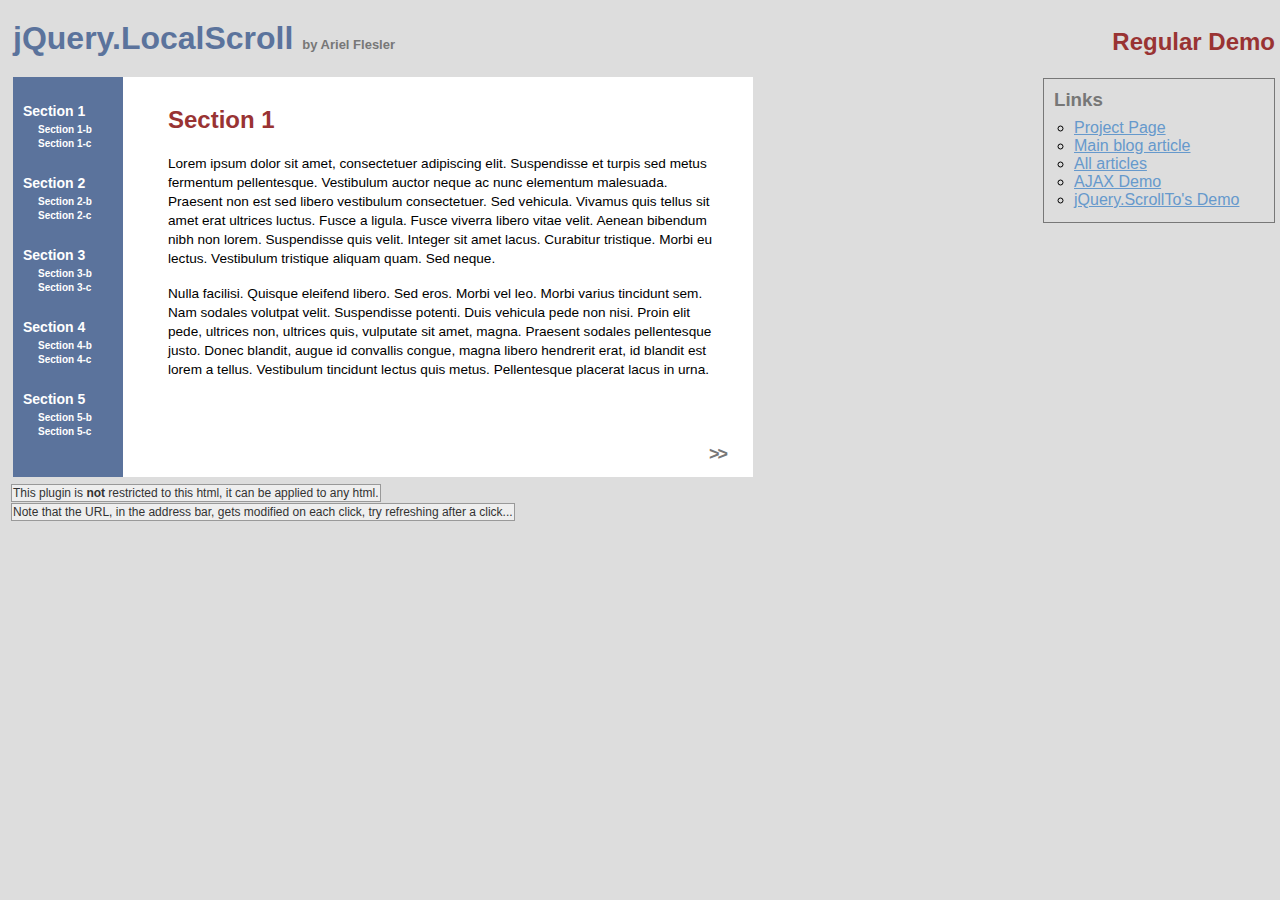
<file: js/jquery.localScroll-1.3.5/demo/index.html>
<!DOCTYPE html PUBLIC "-//W3C//DTD XHTML 1.0 Transitional//EN" "http://www.w3.org/TR/xhtml1/DTD/xhtml1-transitional.dtd">
<html xmlns="http://www.w3.org/1999/xhtml">
<head>
	<meta http-equiv="Content-Type" content="text/html; charset=iso-8859-1" />
	<title>jQuery.LocalScroll</title>
	<meta name="keywords" content="javascript, jquery, plugins, scroll, anchor, to, navigation, scrollTo, smooth, animation, overflow, element, window, effect, lazy, ariel, flesler, customizable" />
	<meta name="description" content="Demo of jQuery.LocalScroll. A jQuery plugin to make anchor navigation work with a smooth animation, made by Ariel Flesler." />
	<meta name="robots" content="index,follow" />
	<link type="text/css" rel="stylesheet" href="css/style.css" />
	<script type="text/javascript" src="https://ajax.googleapis.com/ajax/libs/jquery/1.8.0/jquery.min.js"></script>
	<script type="text/javascript" src="./js/jquery.scrollTo.min.js"></script>
	<script type="text/javascript" src="../jquery.localScroll.js"></script>
	<script type="text/javascript">
		jQuery(function( $ ){
			/**
			 * Most jQuery.localScroll's settings, actually belong to jQuery.ScrollTo, check it's demo for an example of each option.
			 * @see http://flesler.demos.com/jquery/scrollTo/
			 * You can use EVERY single setting of jQuery.ScrollTo, in the settings hash you send to jQuery.LocalScroll.
			 */
			
			// The default axis is 'y', but in this demo, I want to scroll both
			// You can modify any default like this
			$.localScroll.defaults.axis = 'xy';
			
			/**
			 * NOTE: I use $.localScroll instead of $('#navigation').localScroll() so I
			 * also affect the >> and << links. I want every link in the page to scroll.
			 */
			$.localScroll({
				target: '#content', // could be a selector or a jQuery object too.
				queue:true,
				duration:1000,
				hash:true,
				onBefore:function( e, anchor, $target ){
					// The 'this' is the settings object, can be modified
				},
				onAfter:function( anchor, settings ){
					// The 'this' contains the scrolled element (#content)
				}
			});
		});
	</script>
</head>
<body>
	<h1>jQuery.LocalScroll&nbsp;<strong>by Ariel Flesler</strong></h1>
	<h2 class="title">Regular Demo</h2>
	<ul id="navigation">
		<li class="sup">
			<a href="#section1">Section 1</a>
			<ul>
				<li><a href="#section1b">Section 1-b</a></li>
				<li><a href="#section1c">Section 1-c</a></li>
			</ul>					
		</li>
		<li class="sup">
			<a href="#section2">Section 2</a>
			<ul>
				<li><a href="#section2b">Section 2-b</a></li>
				<li><a href="#section2c">Section 2-c</a></li>
			</ul>	
		</li>
		<li class="sup">
			<a href="#section3">Section 3</a>
			<ul>
				<li><a href="#section3b">Section 3-b</a></li>
				<li><a href="#section3c">Section 3-c</a></li>
			</ul>
		</li>
		<li class="sup">
			<a href="#section4">Section 4</a>
			<ul>
				<li><a href="#section4b">Section 4-b</a></li>
				<li><a href="#section4c">Section 4-c</a></li>
			</ul>
		</li>
		<li class="sup">
			<a href="#section5">Section 5</a>
			<ul>
				<li><a href="#section5b">Section 5-b</a></li>
				<li><a href="#section5c">Section 5-c</a></li>
			</ul>
		</li>
	</ul>															
	<div id="content">
		<div class="section">
			<ul>
				<li class="sub" id="section1">
					<h2>Section 1</h2>
					<p>Lorem ipsum dolor sit amet, consectetuer adipiscing elit. Suspendisse et turpis sed metus fermentum pellentesque. Vestibulum auctor neque ac nunc elementum malesuada. Praesent non est sed libero vestibulum consectetuer. Sed vehicula. Vivamus quis tellus sit amet erat ultrices luctus. Fusce a ligula. Fusce viverra libero vitae velit. Aenean bibendum nibh non lorem. Suspendisse quis velit. Integer sit amet lacus. Curabitur tristique. Morbi eu lectus. Vestibulum tristique aliquam quam. Sed neque.</p>
					<p>Nulla facilisi. Quisque eleifend libero. Sed eros. Morbi vel leo. Morbi varius tincidunt sem. Nam sodales volutpat velit. Suspendisse potenti. Duis vehicula pede non nisi. Proin elit pede, ultrices non, ultrices quis, vulputate sit amet, magna. Praesent sodales pellentesque justo. Donec blandit, augue id convallis congue, magna libero hendrerit erat, id blandit est lorem a tellus. Vestibulum tincidunt lectus quis metus. Pellentesque placerat lacus in urna.</p>
					<a href="#section1b" class="next">&gt;&gt;</a>
				</li>
				<li class="sub" id="section1b">
					<h2>Section 1-b</h2>
					<p>Lorem ipsum dolor sit amet, consectetuer adipiscing elit. Suspendisse et turpis sed metus fermentum pellentesque. Vestibulum auctor neque ac nunc elementum malesuada. Praesent non est sed libero vestibulum consectetuer. Sed vehicula. Vivamus quis tellus sit amet erat ultrices luctus. Fusce a ligula. Fusce viverra libero vitae velit. Aenean bibendum nibh non lorem. Suspendisse quis velit. Integer sit amet lacus. Curabitur tristique. Morbi eu lectus. Vestibulum tristique aliquam quam. Sed neque.</p>
					<p>Nulla facilisi. Quisque eleifend libero. Sed eros. Morbi vel leo. Morbi varius tincidunt sem. Nam sodales volutpat velit. Suspendisse potenti. Duis vehicula pede non nisi. Proin elit pede, ultrices non, ultrices quis, vulputate sit amet, magna. Praesent sodales pellentesque justo. Donec blandit, augue id convallis congue, magna libero hendrerit erat, id blandit est lorem a tellus. Vestibulum tincidunt lectus quis metus. Pellentesque placerat lacus in urna.</p>
					<a href="#section1" class="prev">&lt;&lt;</a>
					<a href="#section1c" class="next">&gt;&gt;</a>					
				</li>
				<li class="sub" id="section1c">
					<h2>Section 1-c</h2>
					<p>Lorem ipsum dolor sit amet, consectetuer adipiscing elit. Suspendisse et turpis sed metus fermentum pellentesque. Vestibulum auctor neque ac nunc elementum malesuada. Praesent non est sed libero vestibulum consectetuer. Sed vehicula. Vivamus quis tellus sit amet erat ultrices luctus. Fusce a ligula. Fusce viverra libero vitae velit. Aenean bibendum nibh non lorem. Suspendisse quis velit. Integer sit amet lacus. Curabitur tristique. Morbi eu lectus. Vestibulum tristique aliquam quam. Sed neque.</p>
					<p>Nulla facilisi. Quisque eleifend libero. Sed eros. Morbi vel leo. Morbi varius tincidunt sem. Nam sodales volutpat velit. Suspendisse potenti. Duis vehicula pede non nisi. Proin elit pede, ultrices non, ultrices quis, vulputate sit amet, magna. Praesent sodales pellentesque justo. Donec blandit, augue id convallis congue, magna libero hendrerit erat, id blandit est lorem a tellus. Vestibulum tincidunt lectus quis metus. Pellentesque placerat lacus in urna.</p>
					<a href="#section1b" class="prev">&lt;&lt;</a>
				</li>				
			</ul>
		</div>
		<div class="section">
			<ul>
				<li class="sub" id="section2" >
					<h2>Section 2</h2>
					<p>Nullam et sem eget massa pellentesque dapibus. Nulla sollicitudin enim quis odio. Quisque ipsum lorem, volutpat eget, condimentum ac, posuere id, risus. Suspendisse tortor metus, aliquet in, varius nec, hendrerit a, libero. Suspendisse iaculis. Fusce commodo urna ut enim. Fusce tempus eros. Phasellus sodales tellus id dolor. Integer sollicitudin, turpis ac interdum condimentum, enim enim tempus metus, sed imperdiet massa diam nec elit. Mauris ante augue, hendrerit non, commodo ac, porttitor eu, turpis.</p>
					<p>In fermentum nibh ut diam. Mauris sagittis, tellus ac molestie fermentum, arcu orci pharetra mi, id vehicula massa leo vel pede. Nullam semper tincidunt lorem. Proin arcu libero, auctor sed, interdum egestas, ullamcorper et, lacus. Donec id lectus eget diam accumsan ullamcorper. Donec at urna et lacus condimentum pellentesque. Phasellus dapibus hendrerit massa. Sed sed ipsum. Quisque venenatis. Donec vel turpis. Vivamus quis augue a turpis facilisis facilisis. Pellentesque augue ipsum, bibendum id.</p>
					<a href="#section2b" class="next">&gt;&gt;</a>	
				</li>
				<li class="sub" id="section2b">
					<h2>Section 2-b</h2>
					<p>Nullam et sem eget massa pellentesque dapibus. Nulla sollicitudin enim quis odio. Quisque ipsum lorem, volutpat eget, condimentum ac, posuere id, risus. Suspendisse tortor metus, aliquet in, varius nec, hendrerit a, libero. Suspendisse iaculis. Fusce commodo urna ut enim. Fusce tempus eros. Phasellus sodales tellus id dolor. Integer sollicitudin, turpis ac interdum condimentum, enim enim tempus metus, sed imperdiet massa diam nec elit. Mauris ante augue, hendrerit non, commodo ac, porttitor eu, turpis.</p>
					<p>In fermentum nibh ut diam. Mauris sagittis, tellus ac molestie fermentum, arcu orci pharetra mi, id vehicula massa leo vel pede. Nullam semper tincidunt lorem. Proin arcu libero, auctor sed, interdum egestas, ullamcorper et, lacus. Donec id lectus eget diam accumsan ullamcorper. Donec at urna et lacus condimentum pellentesque. Phasellus dapibus hendrerit massa. Sed sed ipsum. Quisque venenatis. Donec vel turpis. Vivamus quis augue a turpis facilisis facilisis. Pellentesque augue ipsum, bibendum id</p>
					<a href="#section2" class="prev">&lt;&lt;</a>
					<a href="#section2c" class="next">&gt;&gt;</a>	
				</li>
				<li class="sub" id="section2c">
					<h2>Section 2-c</h2>
					<p>Nullam et sem eget massa pellentesque dapibus. Nulla sollicitudin enim quis odio. Quisque ipsum lorem, volutpat eget, condimentum ac, posuere id, risus. Suspendisse tortor metus, aliquet in, varius nec, hendrerit a, libero. Suspendisse iaculis. Fusce commodo urna ut enim. Fusce tempus eros. Phasellus sodales tellus id dolor. Integer sollicitudin, turpis ac interdum condimentum, enim enim tempus metus, sed imperdiet massa diam nec elit. Mauris ante augue, hendrerit non, commodo ac, porttitor eu, turpis.</p>
					<p>In fermentum nibh ut diam. Mauris sagittis, tellus ac molestie fermentum, arcu orci pharetra mi, id vehicula massa leo vel pede. Nullam semper tincidunt lorem. Proin arcu libero, Donec at urna et lacus condimentum pellentesque. Phasellus dapibus hendrerit massa. Sed sed ipsum. Quisque venenatis. Donec vel turpis. Vivamus quis augue a turpis facilisis facilisis. Pellentesque augue ipsum, bibendum id, scelerisque id, venenatis sit amet, nulla.</p>
					<a href="#section2b" class="prev">&lt;&lt;</a>
				</li>
			</ul>
		</div>
		<div class="section">
			<ul>
				<li class="sub" id="section3">
					<h2>Section 3</h2>
					<p>Aliquam erat volutpat. In a neque. Mauris malesuada consectetuer metus. Etiam molestie. Cum sociis natoque penatibus et magnis dis parturient montes, nascetur ridiculus mus. Integer scelerisque gravida libero. Nulla nisi massa, consequat nec, gravida sit amet, imperdiet in, est. Nam gravida lacus. Etiam sem tortor, faucibus eget, iaculis euismod, molestie consequat, mauris. Phasellus consectetuer lobortis eros. Maecenas sit amet arcu. Morbi ut enim. Fusce sem augue, consectetuer in, tempus eu, dictum vel, felis. Praesent nisl tortor, aliquet a, fermentum ac, molestie vitae, libero.</p>
					<p>Donec lacinia neque et justo. Vestibulum pretium semper tellus. Phasellus lacinia tristique purus. Id, orci. Pellentesque habitant morbi tristique senectus et netus et malesuada fames ac turpis egestas. Nulla non orci eu felis accumsan blandit. Nam condimentum. Quisque pulvinar. Cras nibh. Sed quis lorem id erat feugiat vulputate.</p>
					<a href="#section3b" class="next">&gt;&gt;</a>	
				</li>
				<li class="sub" id="section3b">
					<h2>Section 3-b</h2>
					<p>Aliquam erat volutpat. Pellentesque cursus, vel dignissim dolor est eget ante. Pellentesque a purus. Proin quis arcu ut ipsum sollicitudin sollicitudin. In a neque. Mauris malesuada consectetuer metus. Etiam molestie. Cum sociis natoque penatibus et magnis dis parturient montes, nascetur ridiculus mus.Nam gravida lacus. Etiam sem tortor, faucibus eget, iaculis euismod, molestie consequat, mauris. Phasellus consectetuer lobortis eros. Maecenas sit amet arcu. Morbi ut enim. Fusce sem augue, consectetuer in, tempus eu, dictum vel, felis. Praesent nisl tortor, aliquet a, fermentum ac, molestie vitae, libero.</p>
					<p>Donec lacinia neque et justo. Vestibulum pretium semper tellus. Phasellus lacinia tristique purus. Sed magna est, auctor quis, egestas et, tristique id, orci. Pellentesque habitant morbi tristique senectus et netus et malesuada fames ac turpis egestas. Nulla non orci eu felis accumsan blandit. Nam condimentum. Sed quis lorem id erat feugiat vulputate.</p>
					<a href="#section3" class="prev">&lt;&lt;</a>
					<a href="#section3c" class="next">&gt;&gt;</a>	
				</li>
				<li class="sub" id="section3c">
					<h2>Section 3-c</h2>
					<p>Aliquam erat volutpat. Pellentesque cursus, pede vel molestie tempor, orci mauris pellentesque mauris. Etiam molestie. Cum sociis natoque penatibus et magnis dis parturient montes, nascetur ridiculus mus. Integer scelerisque gravida libero. Nulla nisi massa, consequat nec, gravida sit amet, imperdiet in, est. Nam gravida lacus. Etiam sem tortor, faucibus eget, iaculis euismod, molestie consequat, mauris. Phasellus consectetuer lobortis eros. Maecenas sit amet arcu. Morbi ut enim. Fusce sem augue, consectetuer in, tempus eu, dictum vel, felis. Praesent nisl tortor, aliquet a, fermentum ac, molestie vitae, libero.</p>
					<p>Donec lacinia neque et justo. Pellentesque habitant morbi tristique senectus et netus et malesuada fames ac turpis egestas. ellentesque cursus, pede vel molestie tempor, orci mauris pellentesque mauris. Nulla non orci eu felis accumsan blandit. Nam condimentum. Quisque pulvinar. Cras nibh. Sed quis lorem id erat feugiat vulputate. </p>
					<a href="#section3b" class="prev">&lt;&lt;</a>
				</li>								
			</ul>
		</div>
		<div class="section">
			<ul>
				<li class="sub" id="section4">
					<h2>Section 4</h2>
					<p>Donec eu diam. Etiam pharetra pede id orci. Mauris tellus enim, ultrices in, vehicula sed, feugiat eget, pede. Vestibulum odio eros, viverra non, posuere sed, elementum blandit, nunc. Fusce sodales cursus nibh. Nam ut sem sed tortor lacinia aliquet. Donec lacus arcu, consectetuer non, dignissim eget, ultrices sed, ligula. Maecenas faucibus lobortis nibh. Ut viverra justo quis felis eleifend ultrices. Integer at magna ut lacus malesuada rutrum. Proin in odio a mi tincidunt faucibus. Lorem ipsum dolor sit amet, consectetuer adipiscing elit. Nullam nisi massa, facilisis vitae, mollis et, ornare sit amet, dolor.</p>
					<p>Quisque turpis eros. Vivamus ullamcorper, diam sit amet pharetra vehicula, sem nisi scelerisque ante, nec mattis risus augue non nulla. Donec elit dui, porttitor eget, ultricies vel, elementum gravida, urna. Aliquam erat volutpat. Mauris libero tellus, facilisis et, aliquet non, pulvinar sagittis, turpis. Quisque eu augue et dui lacinia gravida. Nam in massa a purus blandit mattis. Nulla facilisi.</p>
					<a href="#section4b" class="next">&gt;&gt;</a>	
				</li>
				<li class="sub" id="section4b">
					<h2>Section 4-b</h2>
					<p>Donec eu diam. . Integer viverra ante quis nisi. Vestibulum odio eros, viverra non, posuere sed, elementum blandit, nunc. Fusce sodales cursus nibh. Nam ut sem sed tortor lacinia aliquet. Donec lacus arcu, consectetuer non, dignissim eget, ultrices sed, ligula. Maecenas faucibus lobortis nibh. Ut viverra justo quis felis eleifend ultrices. Integer at magna ut lacus malesuada rutrum. Proin in odio a mi tincidunt faucibus. Lorem ipsum dolor sit amet, consectetuer adipiscing elit. Nullam nisi massa, facilisis vitae, mollis et, ornare sit amet, dolor.</p>
					<p>Quisque turpis eros, blandit vitae, auctor vel, eleifend nec, nisl. Nam justo lacus, elementum vel, rhoncus ut, feugiat id, ante. Vivamus ullamcorper,Nec mattis risus augue non nulla. Donec elit dui, porttitor eget, ultricies vel, elementum gravida, urna. Aliquam erat volutpat. Mauris libero tellus, facilisis et, aliquet non, pulvinar sagittis, turpis. Quisque eu augue et dui lacinia gravida. Nam in massa a purus blandit mattis. Nulla facilisi.</p>
					<a href="#section4" class="prev">&lt;&lt;</a>
					<a href="#section4c" class="next">&gt;&gt;</a>	
				</li>
				<li class="sub" id="section4c">
					<h2>Section 4-c</h2>
					<p>Donec eu diam. Morbi molestie purus at velit. Morbi augue eros, eleifend nec, bibendum tempor, aliquet a, augue. Integer viverra ante quis nisi. Vestibulum odio eros, viverra non, posuere sed, elementum blandit, nunc. Fusce sodales cursus nibh. Nam ut sem sed tortor lacinia aliquet. Donec lacus arcu, consectetuer non, dignissim eget, ultrices sed, ligula. Maecenas faucibus lobortis nibh. Ut viverra justo quis felis eleifend ultrices. Integer at magna ut lacus malesuada rutrum. Proin in odio a mi tincidunt faucibus. Lorem ipsum dolor sit amet, consectetuer adipiscing elit. Nullam nisi massa, facilisis vitae, mollis et, ornare sit amet, dolor.</p>
					<p>Quisque turpis eros, blandit vitae, auctor vel, eleifend nec, nisl. Nec mattis risus augue non nulla. Donec elit dui, porttitor eget, ultricies vel, elementum gravida, urna. Aliquam erat volutpat. Mauris libero tellus, facilisis et, aliquet non, pulvinar sagittis, turpis. Quisque eu augue et dui lacinia gravida. Nam in massa a purus blandit mattis. Nulla facilisi.</p>
					<a href="#section4b" class="prev">&lt;&lt;</a>
				</li>
			</ul>
		</div>
		<div class="section">
			<ul>
				<li class="sub" id="section5">
					<h2>Section 5</h2>
					<p>Fusce sit amet nibh sit amet libero pretium rutrum. Phasellus arcu. Donec turpis lorem, eleifend ut, cursus at, lacinia eget, dolor. Vivamus pulvinar sollicitudin ante. Nulla eu mauris sollicitudin urna fermentum tincidunt. Mauris placerat leo ut quam. Vestibulum ante ipsum primis in faucibus orci luctus et ultrices posuere cubilia Curae; Sed in risus. Aliquam erat volutpat. Cum sociis natoque penatibus et magnis dis parturient montes, nascetur ridiculus mus. Maecenas enim. Suspendisse odio odio, cursus ut, egestas eget, lobortis eget, magna.</p>
					<p>Maecenas ultrices lectus facilisis metus. Fusce imperdiet. Aenean bibendum magna a neque. Aenean vel tellus. Lorem ipsum dolor sit amet, consectetuer adipiscing elit. Fusce gravida, magna non pellentesque interdum, felis odio eleifend ligula, et luctus dolor mi et diam. Vivamus varius nisl sed enim. Sed ultricies fermentum urna.</p>
					<a href="#section5b" class="next">&gt;&gt;</a>	
				</li>
				<li class="sub" id="section5b">
					<h2>Section 5-b</h2>
					<p>Fusce sit amet nibh sit amet libero pretium rutrum. Nam iaculis enim ac ipsum. Donec turpis lorem, eleifend ut, cursus at, lacinia eget, dolor. Vivamus pulvinar sollicitudin ante. Nulla eu mauris sollicitudin urna fermentum tincidunt. Mauris placerat leo ut quam. Vestibulum ante ipsum primis in faucibus orci luctus et ultrices posuere cubilia Curae; Sed in risus. Aliquam erat volutpat. Cum sociis natoque penatibus et magnis dis parturient montes, nascetur ridiculus mus. Maecenas enim. Suspendisse odio odio, cursus ut, egestas eget, lobortis eget, magna.</p>
					<p>Maecenas ultrices lectus facilisis metus. Nunc nec elit vitae lectus posuere aliquam. Integer id justo nec elit varius blandit. Aenean vel tellus. Lorem ipsum dolor sit amet, consectetuer adipiscing elit. Fusce gravida, magna non pellentesque interdum, felis odio eleifend ligula, et luctus dolor mi et diam. Vivamus varius nisl sed enim. Sed ultricies fermentum urna.</p>
					<a href="#section5" class="prev">&lt;&lt;</a>
					<a href="#section5c" class="next">&gt;&gt;</a>	
				</li>
				<li class="sub" id="section5c">
					<h2>Section 5-c</h2>
					<p>Fusce sit amet nibh sit amet libero pretium rutrum. Phasellus arcu. Morbi justo purus, pellentesque ac, fringilla at, adipiscing non, dolor. Suspendisse imperdiet lorem. Nam iaculis enim ac ipsum.  Nulla eu mauris sollicitudin urna fermentum tincidunt. Mauris placerat leo ut quam. Vestibulum ante ipsum primis in faucibus orci luctus et ultrices posuere cubilia Curae; Sed in risus. Aliquam erat volutpat. Cum sociis natoque penatibus et magnis dis parturient montes, nascetur ridiculus mus. Maecenas enim. Suspendisse odio odio, cursus ut, egestas eget, lobortis eget, magna.</p>
					<p>Maecenas ultrices lectus facilisis metus. Nunc nec elit vitae lectus posuere aliquam. Integer id justo nec elit varius blandit. Aenean vel tellus. Lorem ipsum dolor sit amet, consectetuer adipiscing elit. Fusce gravida, magna non pellentesque interdum, felis odio eleifend ligula, et luctus dolor mi et diam. Vivamus varius nisl sed enim. Sed ultricies fermentum urna.</p>
					<a href="#section5b" class="prev">&lt;&lt;</a>
				</li>
			</ul>
		</div>
	</div>
	<span id="first" class="message">This plugin is <strong>not</strong> restricted to this html, it can be applied to any html.</span>
	<span id="second" class="message">Note that the URL, in the address bar, gets modified on each click, try refreshing after a click...</span>
	<div id="links">
		<h3>Links</h3>
		<ul>
			<li><a target="_blank" href="http://plugins.jquery.com/project/LocalScroll">Project Page</a></li>
			<li><a target="_blank" href="http://flesler.blogspot.com/2007/10/jquerylocalscroll-10.html">Main blog article</a></li>
			<li><a target="_blank" href="http://flesler.blogspot.com/search/label/jQuery.LocalScroll">All articles</a></li>
			<li><a href="ajax/" rev="prev" rel="next" type="text/html">AJAX Demo</a></li>
			<li><a href="http://flesler.webs.com/jQuery.ScrollTo/" rel="prev" rev="next" type="text/html">jQuery.ScrollTo's Demo</a></li>
		</ul>
	</div>
</body>
</html>
</file>
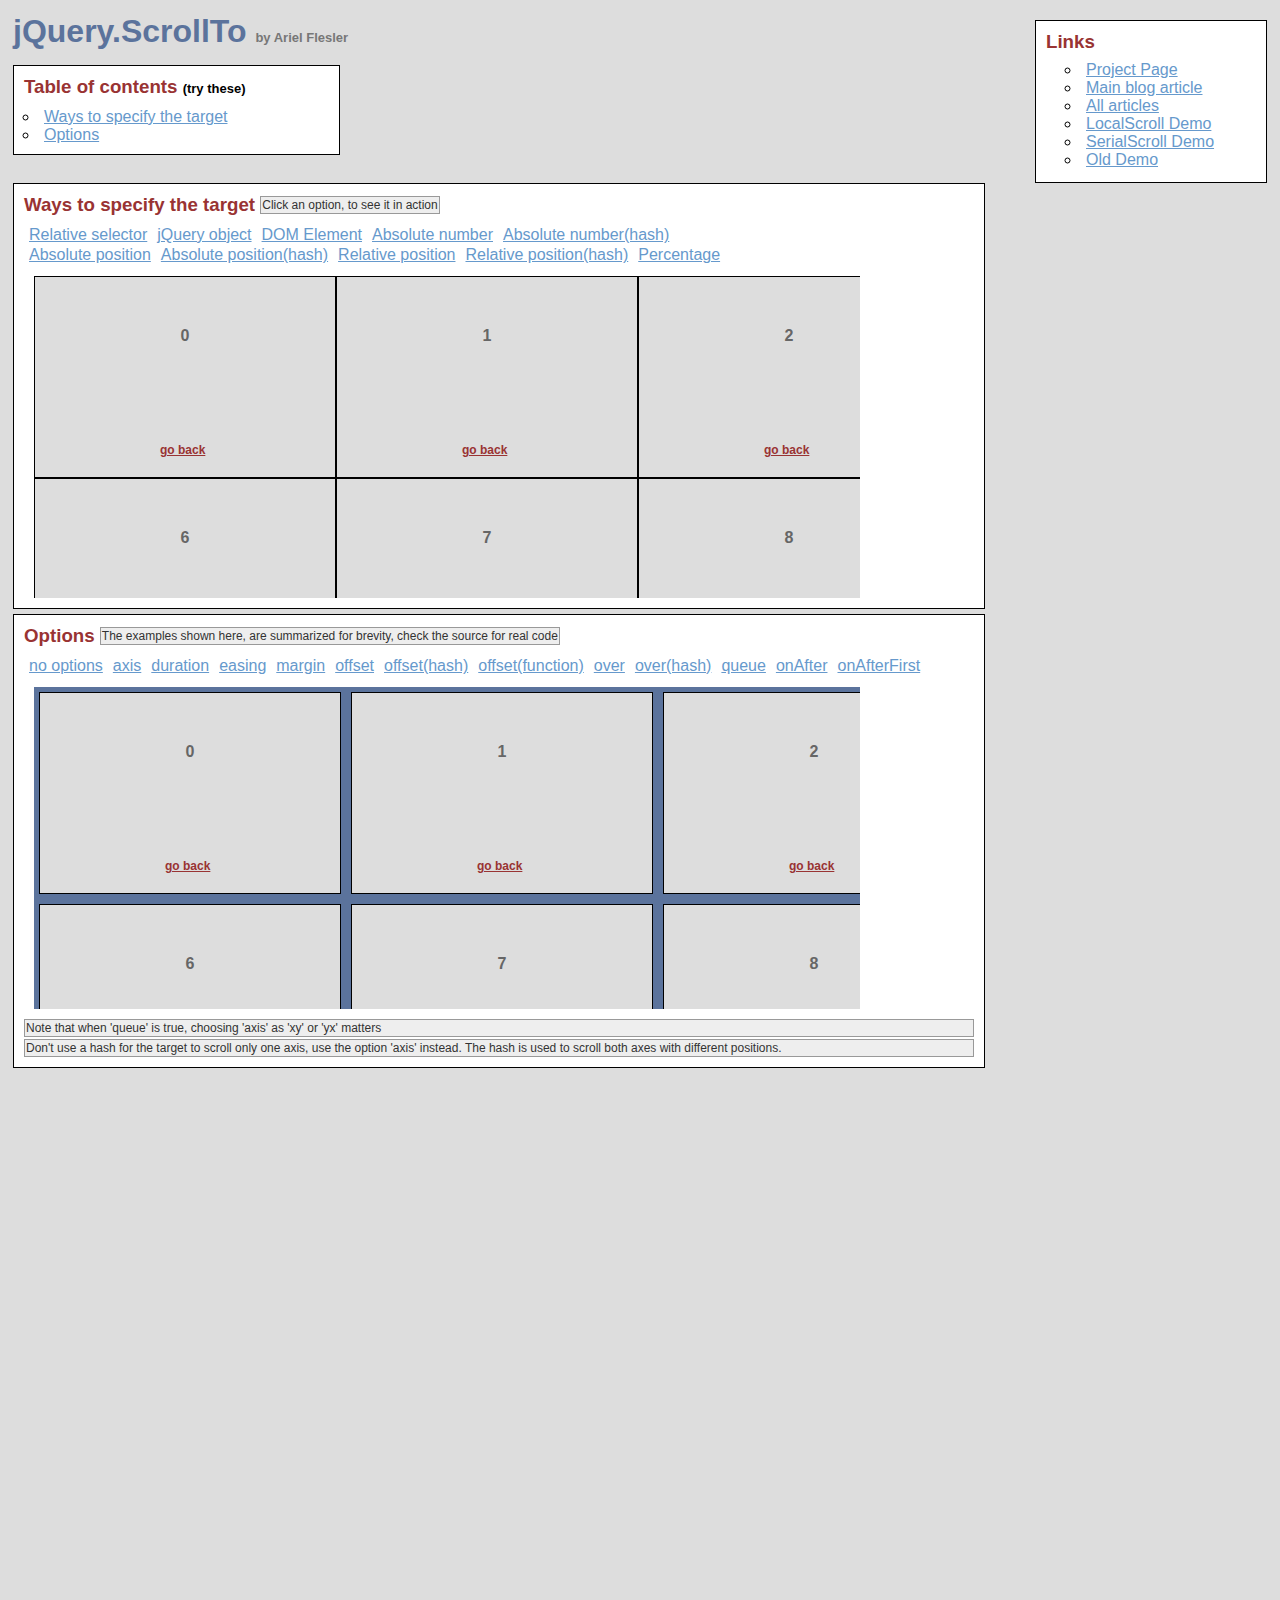
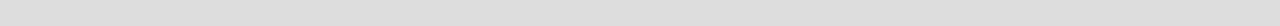
<file: js/jquery.scrollTo-1.4.14/demo/index.html>
<!DOCTYPE html PUBLIC "-//W3C//DTD XHTML 1.0 Transitional//EN" "http://www.w3.org/TR/xhtml1/DTD/xhtml1-transitional.dtd">
<html xmlns="http://www.w3.org/1999/xhtml">
<head>
	<meta http-equiv="Content-Type" content="text/html; charset=iso-8859-1" />
	<title>jQuery.ScrollTo</title>
	<meta name="keywords" content="javascript, jquery, plugins, scroll, scrollTo, smooth, animation, to, effect, ariel, flesler, window, overflow, element, navigation, customizable" />
	<meta name="description" content="Demo of jQuery.ScrollTo. A very light and highly customizable jQuery plugin, to scroll overflowed elements or the window itself, made by Ariel Flesler." />
	<meta name="robots" content="index,follow" />
	<link type="text/css" rel="stylesheet" href="css/style.css" />
	<script type="text/javascript" src="https://ajax.googleapis.com/ajax/libs/jquery/1.8.0/jquery.min.js"></script>
	<script type="text/javascript" src="../jquery.scrollTo.js"></script>
	<script type="text/javascript">
		jQuery(function( $ ){
			/**
			 * Demo binding and preparation, no need to read this part
			 */
				//borrowed from jQuery easing plugin
				//http://gsgd.co.uk/sandbox/jquery.easing.php
				$.easing.elasout = function(x, t, b, c, d) {
					var s=1.70158;var p=0;var a=c;
					if (t==0) return b;  if ((t/=d)==1) return b+c;  if (!p) p=d*.3;
					if (a < Math.abs(c)) { a=c; var s=p/4; }
					else var s = p/(2*Math.PI) * Math.asin (c/a);
					return a*Math.pow(2,-10*t) * Math.sin( (t*d-s)*(2*Math.PI)/p ) + c + b;
				};
				$('a.back').click(function(){
					$(this).parents('div.pane').scrollTo( 0, 800, { queue:true } );
					$(this).parents('div.section').find('span.message').text( this.title );
					return false;
				});
				//just for the example, to stop the click on the links.
				$('ul.links').click(function(e){
					e.preventDefault();
					var link = e.target;
					link.blur();
					if( link.title )
						$(this).parent().find('span.message').text(link.title);
				});
			
			// This one is important, many browsers don't reset scroll on refreshes
			// Reset all scrollable panes to (0,0)
			$('div.pane').scrollTo( 0 );
			// Reset the screen to (0,0)
			$.scrollTo( 0 );
			
			// TOC, shows how to scroll the whole window
			$('#toc a').click(function(){//$.scrollTo works EXACTLY the same way, but scrolls the whole screen
				$.scrollTo( this.hash, 1500, { easing:'elasout' });
				$(this.hash).find('span.message').text( this.title );
				return false;
			});
			
			// Target examples bindings
			var $paneTarget = $('#pane-target');
			
			$('#relative-selector').click(function(){
				$paneTarget.stop().scrollTo( 'li:eq(14)', 800 );
			});
			$('#jquery-object').click(function(){
				var $target = $paneTarget.find('li:eq(14)');
				$paneTarget.stop().scrollTo( $target , 800 );
			});
			$('#dom-element').click(function(){
				var target = $paneTarget.find('ul').get(0).childNodes[20];
				$paneTarget.stop().scrollTo( target, 800 );
			});
			$('#absolute-number').click(function(){
				$paneTarget.stop().scrollTo( 150, 800 );
			});
			$('#absolute-number-hash').click(function(){
				$paneTarget.stop().scrollTo( { top:800,left:700} , 800 );
			});
			$('#absolute-position').click(function(){
				$paneTarget.stop().scrollTo( '520px', 800 );
			});
			$('#absolute-position-hash').click(function(){
				$paneTarget.stop().scrollTo( {top:'110px',left:'290px'}, 800 );
			});
			$('#relative-position').click(function(){
				$paneTarget.stop().scrollTo( '+=100', 500 );
			});
			$('#relative-position-hash').click(function(){				
				$paneTarget.stop().scrollTo( {top:'-=100px',left:'+=100'}, 500 );
			});
			
			$('#percentage-position').click(function(){				
				$paneTarget.stop().scrollTo( '50%', 800 );
			});
			
			// Options examples bindings, they will all scroll to the same place, with different options
			function reset_o(){//before each animation, reset to (0,0), skip this.
				$paneOptions.stop().stop();
				$paneOptions[0].scrollLeft = $paneOptions[0].scrollTop = 0;
			};
			var $paneOptions = $('#pane-options');
			
			$('#options-no').click(function(){
				reset_o(); $paneOptions.scrollTo( 'li:eq(15)', 1000 );
			});
			$('#options-axis').click(function(){// only scroll horizontally
				reset_o(); $paneOptions.scrollTo( 'li:eq(15)', 1000, { axis:'x' } );
			});
			$('#options-duration').click(function(){// it's the same as specifying it in the 2nd argument
				reset_o(); $paneOptions.scrollTo( 'li:eq(15)', { duration: 3000 } );
			});
			$('#options-easing').click(function(){
				reset_o(); $paneOptions.scrollTo( 'li:eq(15)', 2500, { easing:'elasout' } );
			});
			$('#options-margin').click(function(){//scroll to the "outer" position of the element
				reset_o(); $paneOptions.scrollTo( 'li:eq(15)', 1000, { margin:true } );
			});
			$('#options-offset').click(function(){//same as { top:-50, left:-50 }
				reset_o(); $paneOptions.scrollTo( 'li:eq(15)', 1000, { offset:-50 } );
			});
			$('#options-offset-hash').click(function(){
				reset_o(); $paneOptions.scrollTo( 'li:eq(15)', 1000, { offset:{ top:-5,left:-30 } });
			});
			$('#options-offset-function').click(function(){
				reset_o(); $paneOptions.scrollTo( 'li:eq(15)', 1000, {offset: function() { return {top:-30, left:-5}; }});
			});
			$('#options-over').click(function(){//same as { top:-50, left:-50 }
				reset_o(); $paneOptions.scrollTo( 'li:eq(15)', 1000, { over:0.5 });
			});
			$('#options-over-hash').click(function(){
				reset_o(); $paneOptions.scrollTo( 'li:eq(15)', 1000, { over:{ top:0.2, left:-0.5 } });
			});
			$('#options-queue').click(function(){//in this case, having 'axis' as 'xy' or 'yx' matters.
				reset_o(); $paneOptions.scrollTo( 'li:eq(15)', 2000, { queue:true });
			});
			$('#options-onAfter').click(function(){
				reset_o(); $paneOptions.scrollTo( 'li:eq(15)', 2000, { 
					onAfter:function(){
						$('#options-message').text('Got there!');
					}
				});
			});
			$('#options-onAfterFirst').click(function(){//onAfterFirst exists only when queuing
				reset_o(); $paneOptions.scrollTo( 'li:eq(15)', 1600, { 
					queue:true,
					onAfterFirst:function(){
						$('#options-message').text('Got there horizontally!');
					},
					onAfter:function(){
						$('#options-message').text('Got there vertically!');
					}
				});
			});
		});
	</script>
</head>
<body>
	<h1>jQuery.ScrollTo&nbsp;<strong>by Ariel Flesler</strong></h1>
	
	<div id="toc" class="part">
		<h3>Table of contents&nbsp;<strong>(try these)</strong></h3>
		<ul>
			<li><a title="$.scrollTo( '#target-examples', 800, {easing:'elasout'} );" href="#target-examples">Ways to specify the target</a></li>
			<li><a title="$.scrollTo( '#options-examples', 800, {easing:'elasout'} );" href="#options-examples">Options</a></li>
		</ul>
	</div>
	
	<div id="links" class="part">
		<h3>Links</h3>
		<ul>
			<li><a target="_blank" href="http://plugins.jquery.com/project/ScrollTo">Project Page</a></li>
			<li><a target="_blank" href="http://flesler.blogspot.com/2007/10/jqueryscrollto.html">Main blog article</a></li>
			<li><a target="_blank" href="http://flesler.blogspot.com/search/label/jQuery.ScrollTo">All articles</a></li>
			<li><a target="_blank" href="http://demos.flesler.com/jquery/localScroll/">LocalScroll Demo</a></li>
			<li><a target="_blank" href="http://demos.flesler.com/jquery/serialScroll/">SerialScroll Demo</a></li>
			<li><a target="_blank" href="index.old.html">Old Demo</a></li>
		</ul>
	</div>
	<div id="target-examples" class="section part">
		<h3>Ways to specify the target&nbsp;<span id="target-message" class="message">Click an option, to see it in action</span></h3>
		<ul class="links">
			<li><a title="$(...).scrollTo( 'li:eq(14)', 800 );" id="relative-selector" href="#">Relative selector</a></li>
			<li><a title="$(...).scrollTo( $('div li:eq(14)'), 800 );" id="jquery-object" href="#">jQuery object</a></li>
			<li><a title="$(...).scrollTo( $('ul').get(2).childNodes[20], 800 );" id="dom-element" href="#">DOM Element</a></li>
			<li><a title="$(...).scrollTo( 150, 800 );" id="absolute-number" href="#">Absolute number</a></li>
			<li><a title="$(...).scrollTo( { top:800, left:700}, 800 );" id="absolute-number-hash" href="#">Absolute number(hash)</a></li>
		</ul>
		<ul class="links">
			<li><a title="$(...).scrollTo( '520px', 800 );" id="absolute-position" href="#">Absolute position</a></li>
			<li><a title="$(...).scrollTo( {top:'110px', left:'290px'}, 800 );" id="absolute-position-hash" href="#">Absolute position(hash)</a></li>
			<li><a title="$(...).scrollTo( '+=100px', 800 );" id="relative-position" href="#">Relative position</a></li>
			<li><a title="$(...).scrollTo( {top:'-=100px', left:'+=100'}, 800 );" id="relative-position-hash" href="#">Relative position(hash)</a></li>
			<li><a title="$(...).scrollTo( '50%', 800 );" id="percentage-position" href="#">Percentage</a></li>
		</ul>
		<div id="pane-target" class="pane">
			<ul class="elements" style="height:1011px; width:1820px;">
				<li><p>0</p><a href="#" title="$(...).scrollTo( 0, 800, {queue:true} );" class="back">go back</a></li><li><p>1</p><a href="#" title="$(...).scrollTo( 0, 800, {queue:true} );" class="back">go back</a></li><li><p>2</p><a href="#" title="$(...).scrollTo( 0, 800, {queue:true} );" class="back">go back</a></li><li><p>3</p><a href="#" title="$(...).scrollTo( 0, 800, {queue:true} );" class="back">go back</a></li><li><p>4</p><a href="#" title="$(...).scrollTo( 0, 800, {queue:true} );" class="back">go back</a></li><li><p>5</p><a href="#" title="$(...).scrollTo( 0, 800, {queue:true} );" class="back">go back</a></li><li><p>6</p><a href="#" title="$(...).scrollTo( 0, 800, {queue:true} );" class="back">go back</a></li><li><p>7</p><a href="#" title="$(...).scrollTo( 0, 800, {queue:true} );" class="back">go back</a></li><li><p>8</p><a href="#" title="$(...).scrollTo( 0, 800, {queue:true} );" class="back">go back</a></li><li><p>9</p><a href="#" title="$(...).scrollTo( 0, 800, {queue:true} );" class="back">go back</a></li><li><p>10</p><a href="#" title="$(...).scrollTo( 0, 800, {queue:true} );" class="back">go back</a></li><li><p>11</p><a href="#" title="$(...).scrollTo( 0, 800, {queue:true} );" class="back">go back</a></li><li><p>12</p><a href="#" title="$(...).scrollTo( 0, 800, {queue:true} );" class="back">go back</a></li><li><p>13</p><a href="#" title="$(...).scrollTo( 0, 800, {queue:true} );" class="back">go back</a></li><li><p>14</p><a href="#" title="$(...).scrollTo( 0, 800, {queue:true} );" class="back">go back</a></li><li><p>15</p><a href="#" title="$(...).scrollTo( 0, 800, {queue:true} );" class="back">go back</a></li><li><p>16</p><a href="#" title="$(...).scrollTo( 0, 800, {queue:true} );" class="back">go back</a></li><li><p>17</p><a href="#" title="$(...).scrollTo( 0, 800, {queue:true} );" class="back">go back</a></li><li><p>18</p><a href="#" title="$(...).scrollTo( 0, 800, {queue:true} );" class="back">go back</a></li><li><p>19</p><a href="#" title="$(...).scrollTo( 0, 800, {queue:true} );" class="back">go back</a></li><li><p>20</p><a href="#" title="$(...).scrollTo( 0, 800, {queue:true} );" class="back">go back</a></li><li><p>21</p><a href="#" title="$(...).scrollTo( 0, 800, {queue:true} );" class="back">go back</a></li><li><p>22</p><a href="#" title="$(...).scrollTo( 0, 800, {queue:true} );" class="back">go back</a></li><li><p>23</p><a href="#" title="$(...).scrollTo( 0, 800, {queue:true} );" class="back">go back</a></li><li><p>24</p><a href="#" title="$(...).scrollTo( 0, 800, {queue:true} );" class="back">go back</a></li><li><p>25</p><a href="#" title="$(...).scrollTo( 0, 800, {queue:true} );" class="back">go back</a></li><li><p>26</p><a href="#" title="$(...).scrollTo( 0, 800, {queue:true} );" class="back">go back</a></li><li><p>27</p><a href="#" title="$(...).scrollTo( 0, 800, {queue:true} );" class="back">go back</a></li><li><p>28</p><a href="#" title="$(...).scrollTo( 0, 800, {queue:true} );" class="back">go back</a></li><li><p>29</p><a href="#" title="$(...).scrollTo( 0, 800, {queue:true} );" class="back">go back</a></li>
			</ul>
		</div>
	</div>
	<div id="options-examples" class="section part">
		<h3>Options&nbsp;<span id="options-message" class="message">The examples shown here, are summarized for brevity, check the source for real code</span></h3>
		<ul class="links">
			<li><a title="$(...).scrollTo( 'li:eq(15)', 1000 );" id="options-no" href="#">no options</a></li>
			<li><a title="$(...).scrollTo( 'li:eq(15)', 1000, {axis:'x'} );//only scroll on this axis (can be x, y, xy or yx)" id="options-axis" href="#">axis</a></li>
			<li><a title="$(...).scrollTo( 'li:eq(15)', {duration:3000} );//another way of calling the plugin" id="options-duration" href="#">duration</a></li>
			<li><a title="$(...).scrollTo( 'li:eq(15)', 2500, {easing:'elasout'} );//specify an easing equation" id="options-easing" href="#">easing</a></li>
			<li><a title="$(...).scrollTo( 'li:eq(15)', 1000, {margin:true} );//deduct the margin and border from the final position" id="options-margin" href="#">margin</a></li>
			<li><a title="$(...).scrollTo( 'li:eq(15)', 1000, {offset:-50} );//add or deduct from the final position" id="options-offset" href="#">offset</a></li>
			<li><a title="$(...).scrollTo( 'li:eq(15)', 1000, {offset: {top:-5, left:-30} });" id="options-offset-hash" href="#">offset(hash)</a></li>
			<li><a title="$(...).scrollTo( 'li:eq(15)', 1000, {offset: function() { return {top:-30, left:-5}; }});" id="options-offset-function" href="#">offset(function)</a></li>
			<li><a title="$(...).scrollTo( 'li:eq(15)', 1000, {over:0.5} );//add or deduct a fraction of its height/width" id="options-over" href="#">over</a></li>
			<li><a title="$(...).scrollTo( 'li:eq(15)', 1000, {over:{top:0.2, left:-0.5} );" id="options-over-hash" href="#">over(hash)</a></li>
			<li><a title="$(...).scrollTo( 'li:eq(15)', 1600, {queue:true} );//scroll one axis, then the other" id="options-queue" href="#">queue</a></li>
			<li><a title="$(...).scrollTo( 'li:eq(15)', 1600, {onAfter:function(){ } } );//called after the scrolling ends" id="options-onAfter" href="#">onAfter</a></li>
			<li><a title="$(...).scrollTo( 'li:eq(15)', 1600, {queue:true, onAfterFirst:function(){ } } );//called after the first axis scrolled" id="options-onAfterFirst" href="#">onAfterFirst</a></li>
		</ul>
		<div id="pane-options" class="pane">
			<ul class="elements" style="height:1062px;width:1877px;">
				<li><p>0</p><a href="#" title="$(...).scrollTo( 0, 800, {queue:true} );" class="back">go back</a></li><li><p>1</p><a href="#" title="$(...).scrollTo( 0, 800, {queue:true} );" class="back">go back</a></li><li><p>2</p><a href="#" title="$(...).scrollTo( 0, 800, {queue:true} );" class="back">go back</a></li><li><p>3</p><a href="#" title="$(...).scrollTo( 0, 800, {queue:true} );" class="back">go back</a></li><li><p>4</p><a href="#" title="$(...).scrollTo( 0, 800, {queue:true} );" class="back">go back</a></li><li><p>5</p><a href="#" title="$(...).scrollTo( 0, 800, {queue:true} );" class="back">go back</a></li><li><p>6</p><a href="#" title="$(...).scrollTo( 0, 800, {queue:true} );" class="back">go back</a></li><li><p>7</p><a href="#" title="$(...).scrollTo( 0, 800, {queue:true} );" class="back">go back</a></li><li><p>8</p><a href="#" title="$(...).scrollTo( 0, 800, {queue:true} );" class="back">go back</a></li><li><p>9</p><a href="#" title="$(...).scrollTo( 0, 800, {queue:true} );" class="back">go back</a></li><li><p>10</p><a href="#" title="$(...).scrollTo( 0, 800, {queue:true} );" class="back">go back</a></li><li><p>11</p><a href="#" title="$(...).scrollTo( 0, 800, {queue:true} );" class="back">go back</a></li><li><p>12</p><a href="#" title="$(...).scrollTo( 0, 800, {queue:true} );" class="back">go back</a></li><li><p>13</p><a href="#" title="$(...).scrollTo( 0, 800, {queue:true} );" class="back">go back</a></li><li><p>14</p><a href="#" title="$(...).scrollTo( 0, 800, {queue:true} );" class="back">go back</a></li><li><p>15</p><a href="#" title="$(...).scrollTo( 0, 800, {queue:true} );" class="back">go back</a></li><li><p>16</p><a href="#" title="$(...).scrollTo( 0, 800, {queue:true} );" class="back">go back</a></li><li><p>17</p><a href="#" title="$(...).scrollTo( 0, 800, {queue:true} );" class="back">go back</a></li><li><p>18</p><a href="#" title="$(...).scrollTo( 0, 800, {queue:true} );" class="back">go back</a></li><li><p>19</p><a href="#" title="$(...).scrollTo( 0, 800, {queue:true} );" class="back">go back</a></li><li><p>20</p><a href="#" title="$(...).scrollTo( 0, 800, {queue:true} );" class="back">go back</a></li><li><p>21</p><a href="#" title="$(...).scrollTo( 0, 800, {queue:true} );" class="back">go back</a></li><li><p>22</p><a href="#" title="$(...).scrollTo( 0, 800, {queue:true} );" class="back">go back</a></li><li><p>23</p><a href="#" title="$(...).scrollTo( 0, 800, {queue:true} );" class="back">go back</a></li><li><p>24</p><a href="#" title="$(...).scrollTo( 0, 800, {queue:true} );" class="back">go back</a></li><li><p>25</p><a href="#" title="$(...).scrollTo( 0, 800, {queue:true} );" class="back">go back</a></li><li><p>26</p><a href="#" title="$(...).scrollTo( 0, 800, {queue:true} );" class="back">go back</a></li><li><p>27</p><a href="#" title="$(...).scrollTo( 0, 800, {queue:true} );" class="back">go back</a></li><li><p>28</p><a href="#" title="$(...).scrollTo( 0, 800, {queue:true} );" class="back">go back</a></li><li><p>29</p><a href="#" title="$(...).scrollTo( 0, 800, {queue:true} );" class="back">go back</a></li>
			</ul>
		</div>
		<p class="message">Note that when 'queue' is true, choosing 'axis' as 'xy' or 'yx' matters</p>
		<p class="message">Don't use a hash for the target to scroll only one axis, use the option 'axis' instead. The hash is used to scroll both axes with different positions.</p>
	</div>
</body>
</html>
</file>
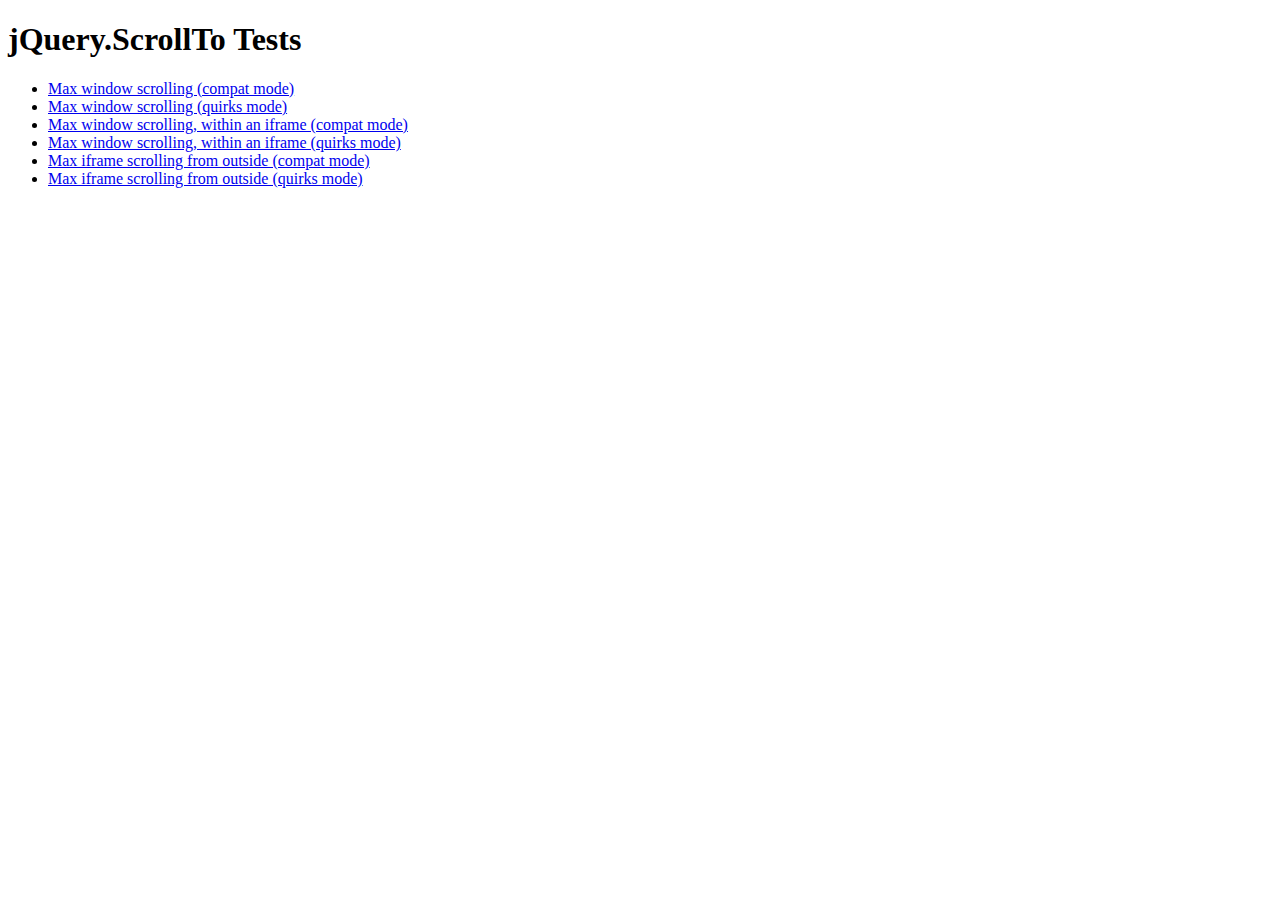
<file: js/jquery.scrollTo-1.4.14/tests/index.html>
<!DOCTYPE html PUBLIC "-//W3C//DTD XHTML 1.0 Transitional//EN" "http://www.w3.org/TR/xhtml1/DTD/xhtml1-transitional.dtd">
<html xmlns="http://www.w3.org/1999/xhtml">
<head>
	<meta http-equiv="Content-Type" content="text/html; charset=iso-8859-1" />
	<title>jQuery.ScrollTo Tests</title>
	<meta name="keywords" content="javascript, jquery, plugins, scroll, scrollTo, smooth, animation, to, effect, ariel, flesler, window, overflow, element, navigation, customizable" />
	<meta name="description" content="Tests for jQuery ScrollTo. Made by Ariel Flesler." />
	<meta name="robots" content="index,follow" />
</head>
<body>
	<h1>jQuery.ScrollTo Tests</h1>
	
	<ul>
		<li><a href="WinMaxY-compat.html">Max window scrolling (compat mode)</a></li>
		<li><a href="WinMaxY-quirks.html">Max window scrolling (quirks mode)</a></li>
		<li><a href="WinMaxY-with-iframe-compat.html">Max window scrolling, within an iframe (compat mode)</a></li>
		<li><a href="WinMaxY-with-iframe-quirks.html">Max window scrolling, within an iframe (quirks mode)</a></li>
		<li><a href="WinMaxY-to-iframe-compat.html">Max iframe scrolling from outside (compat mode)</a></li>
		<li><a href="WinMaxY-to-iframe-quirks.html">Max iframe scrolling from outside (quirks mode)</a></li>
	</ul>
</body>
</html>
</file>
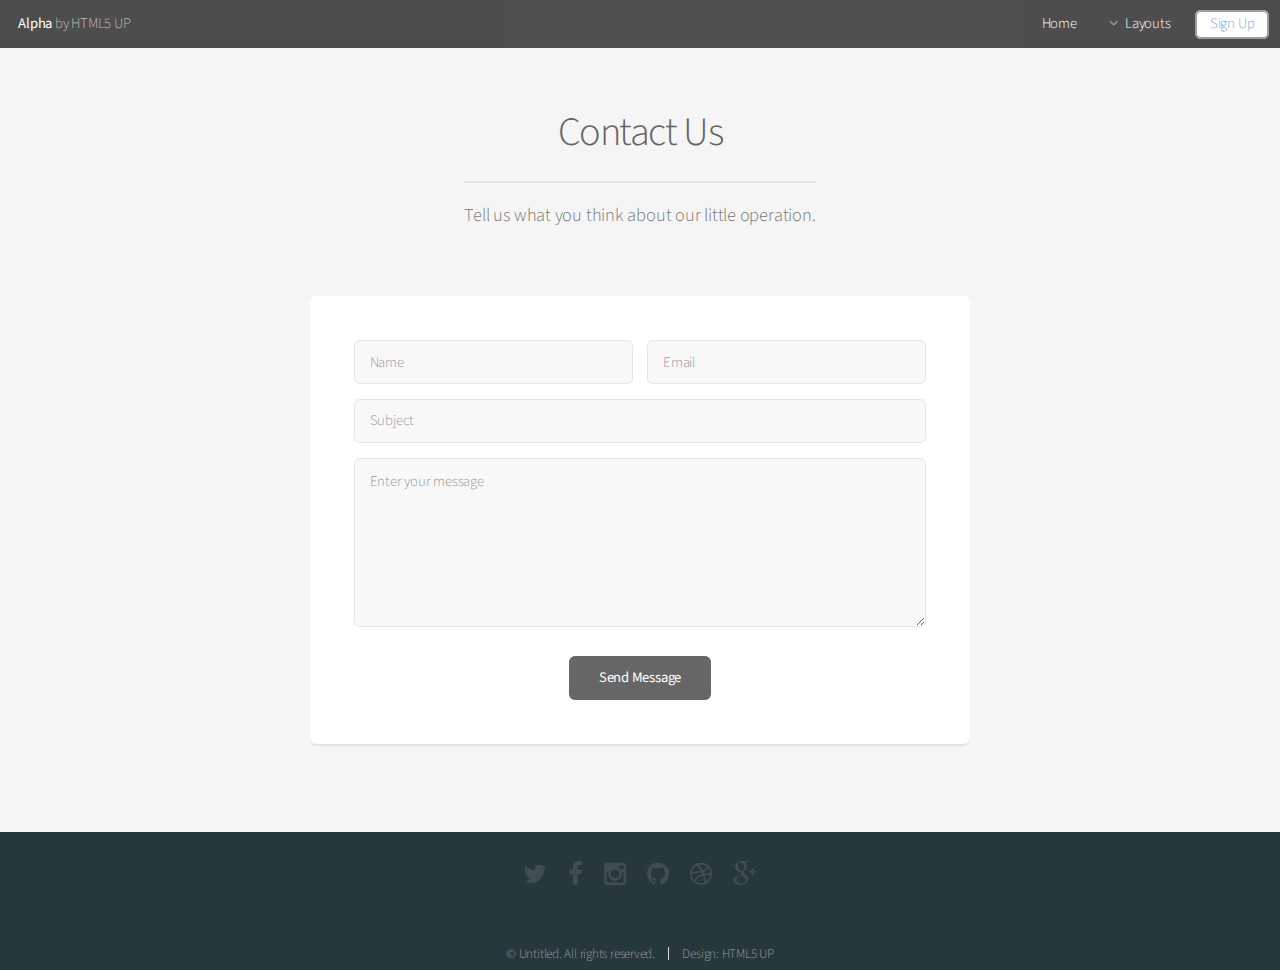
<file: contact.html>
<!DOCTYPE HTML>
<!--
	Alpha by HTML5 UP
	html5up.net | @n33co
	Free for personal and commercial use under the CCA 3.0 license (html5up.net/license)
-->
<html>
	<head>
		<title>Contact - Alpha by HTML5 UP</title>
		<meta http-equiv="content-type" content="text/html; charset=utf-8" />
		<meta name="description" content="" />
		<meta name="keywords" content="" />
		<!--[if lte IE 8]><script src="css/ie/html5shiv.js"></script><![endif]-->
		<script src="js/jquery.min.js"></script>
		<script src="js/jquery.dropotron.min.js"></script>
		<script src="js/jquery.scrollgress.min.js"></script>
		<script src="js/skel.min.js"></script>
		<script src="js/skel-layers.min.js"></script>
		<script src="js/init.js"></script>
		<noscript>
			<link rel="stylesheet" href="css/skel.css" />
			<link rel="stylesheet" href="css/style.css" />
			<link rel="stylesheet" href="css/style-wide.css" />
		</noscript>
		<!--[if lte IE 8]><link rel="stylesheet" href="css/ie/v8.css" /><![endif]-->
	</head>
	<body>

		<!-- Header -->
			<header id="header" class="skel-layers-fixed">
				<h1><a href="index.html">Alpha</a> by HTML5 UP</h1>
				<nav id="nav">
					<ul>
						<li><a href="index.html">Home</a></li>
						<li>
							<a href="" class="icon fa-angle-down">Layouts</a>
							<ul>
								<li><a href="generic.html">Generic</a></li>
								<li><a href="contact.html">Contact</a></li>
								<li><a href="elements.html">Elements</a></li>
								<li>
									<a href="">Submenu</a>
									<ul>
										<li><a href="#">Option One</a></li>
										<li><a href="#">Option Two</a></li>
										<li><a href="#">Option Three</a></li>
										<li><a href="#">Option Four</a></li>
									</ul>
								</li>
							</ul>
						</li>
						<li><a href="#" class="button">Sign Up</a></li>
					</ul>
				</nav>
			</header>

		<!-- Main -->
			<section id="main" class="container 75%">
				<header>
					<h2>Contact Us</h2>
					<p>Tell us what you think about our little operation.</p>
				</header>
				<div class="box">
					<form method="post" action="#">
						<div class="row uniform 50%">
							<div class="6u 12u(3)">
								<input type="text" name="name" id="name" value="" placeholder="Name" />
							</div>
							<div class="6u 12u(3)">
								<input type="email" name="email" id="email" value="" placeholder="Email" />
							</div>
						</div>
						<div class="row uniform 50%">
							<div class="12u">
								<input type="text" name="subject" id="subject" value="" placeholder="Subject" />
							</div>
						</div>
						<div class="row uniform 50%">
							<div class="12u">
								<textarea name="message" id="message" placeholder="Enter your message" rows="6"></textarea>
							</div>
						</div>
						<div class="row uniform">
							<div class="12u">
								<ul class="actions align-center">
									<li><input type="submit" value="Send Message" /></li>
								</ul>
							</div>
						</div>
					</form>
				</div>
			</section>
			
		<!-- Footer -->
			<footer id="footer">
				<ul class="icons">
					<li><a href="#" class="icon fa-twitter"><span class="label">Twitter</span></a></li>
					<li><a href="#" class="icon fa-facebook"><span class="label">Facebook</span></a></li>
					<li><a href="#" class="icon fa-instagram"><span class="label">Instagram</span></a></li>
					<li><a href="#" class="icon fa-github"><span class="label">Github</span></a></li>
					<li><a href="#" class="icon fa-dribbble"><span class="label">Dribbble</span></a></li>
					<li><a href="#" class="icon fa-google-plus"><span class="label">Google+</span></a></li>
				</ul>
				<ul class="copyright">
					<li>&copy; Untitled. All rights reserved.</li><li>Design: <a href="http://html5up.net">HTML5 UP</a></li>
				</ul>
			</footer>

	</body>
</html>
</file>
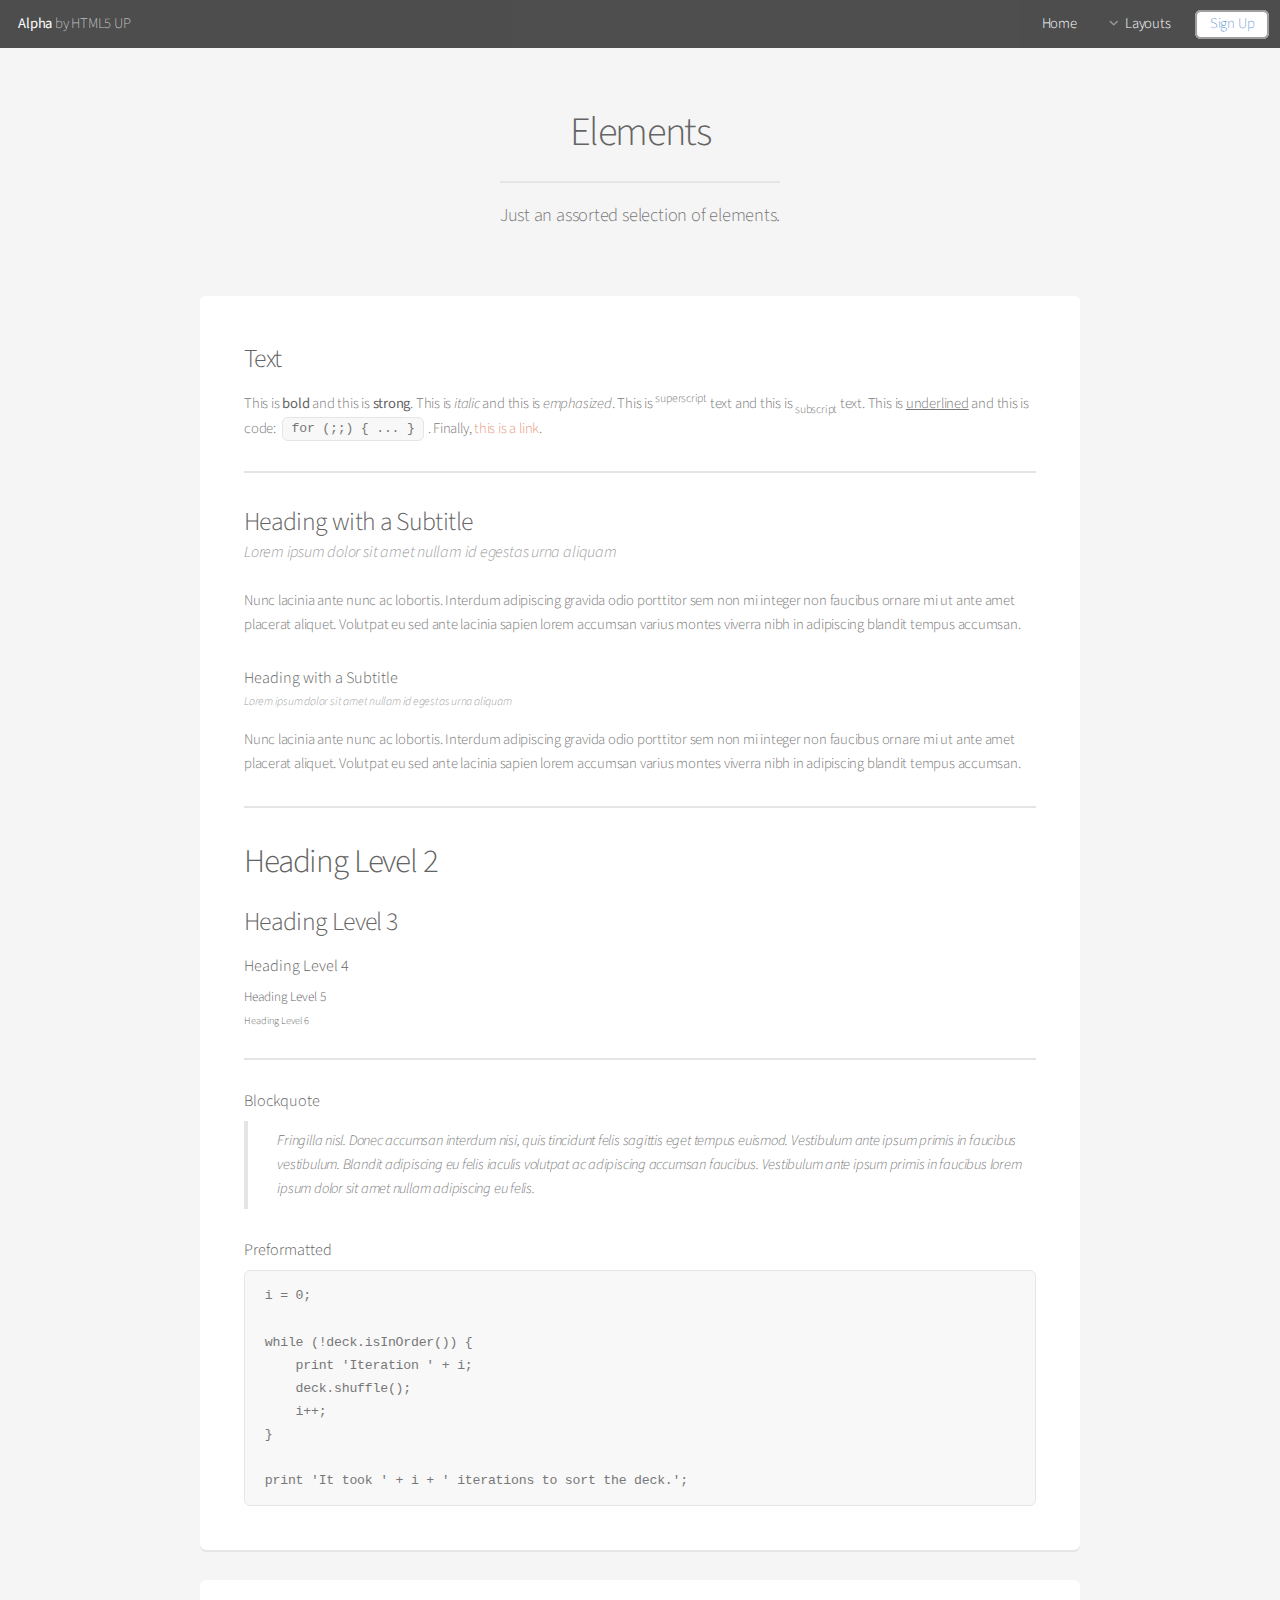
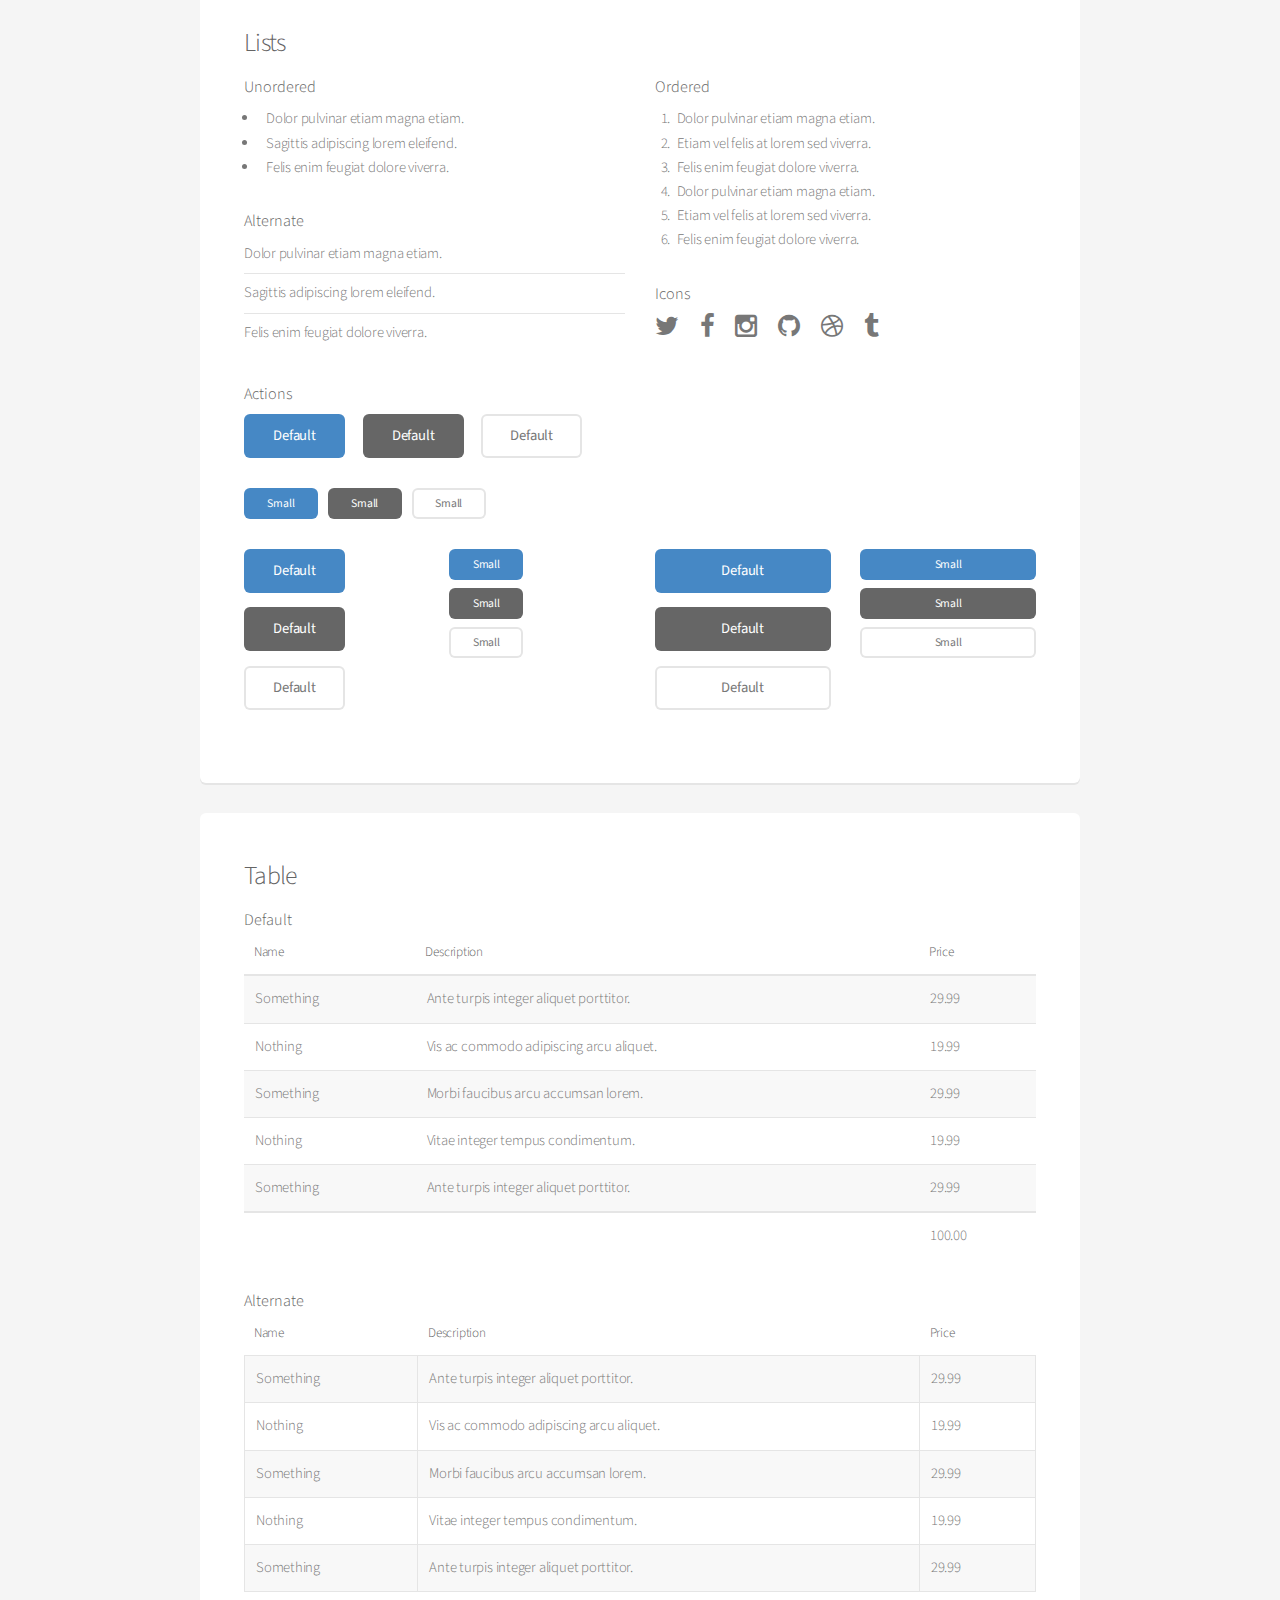
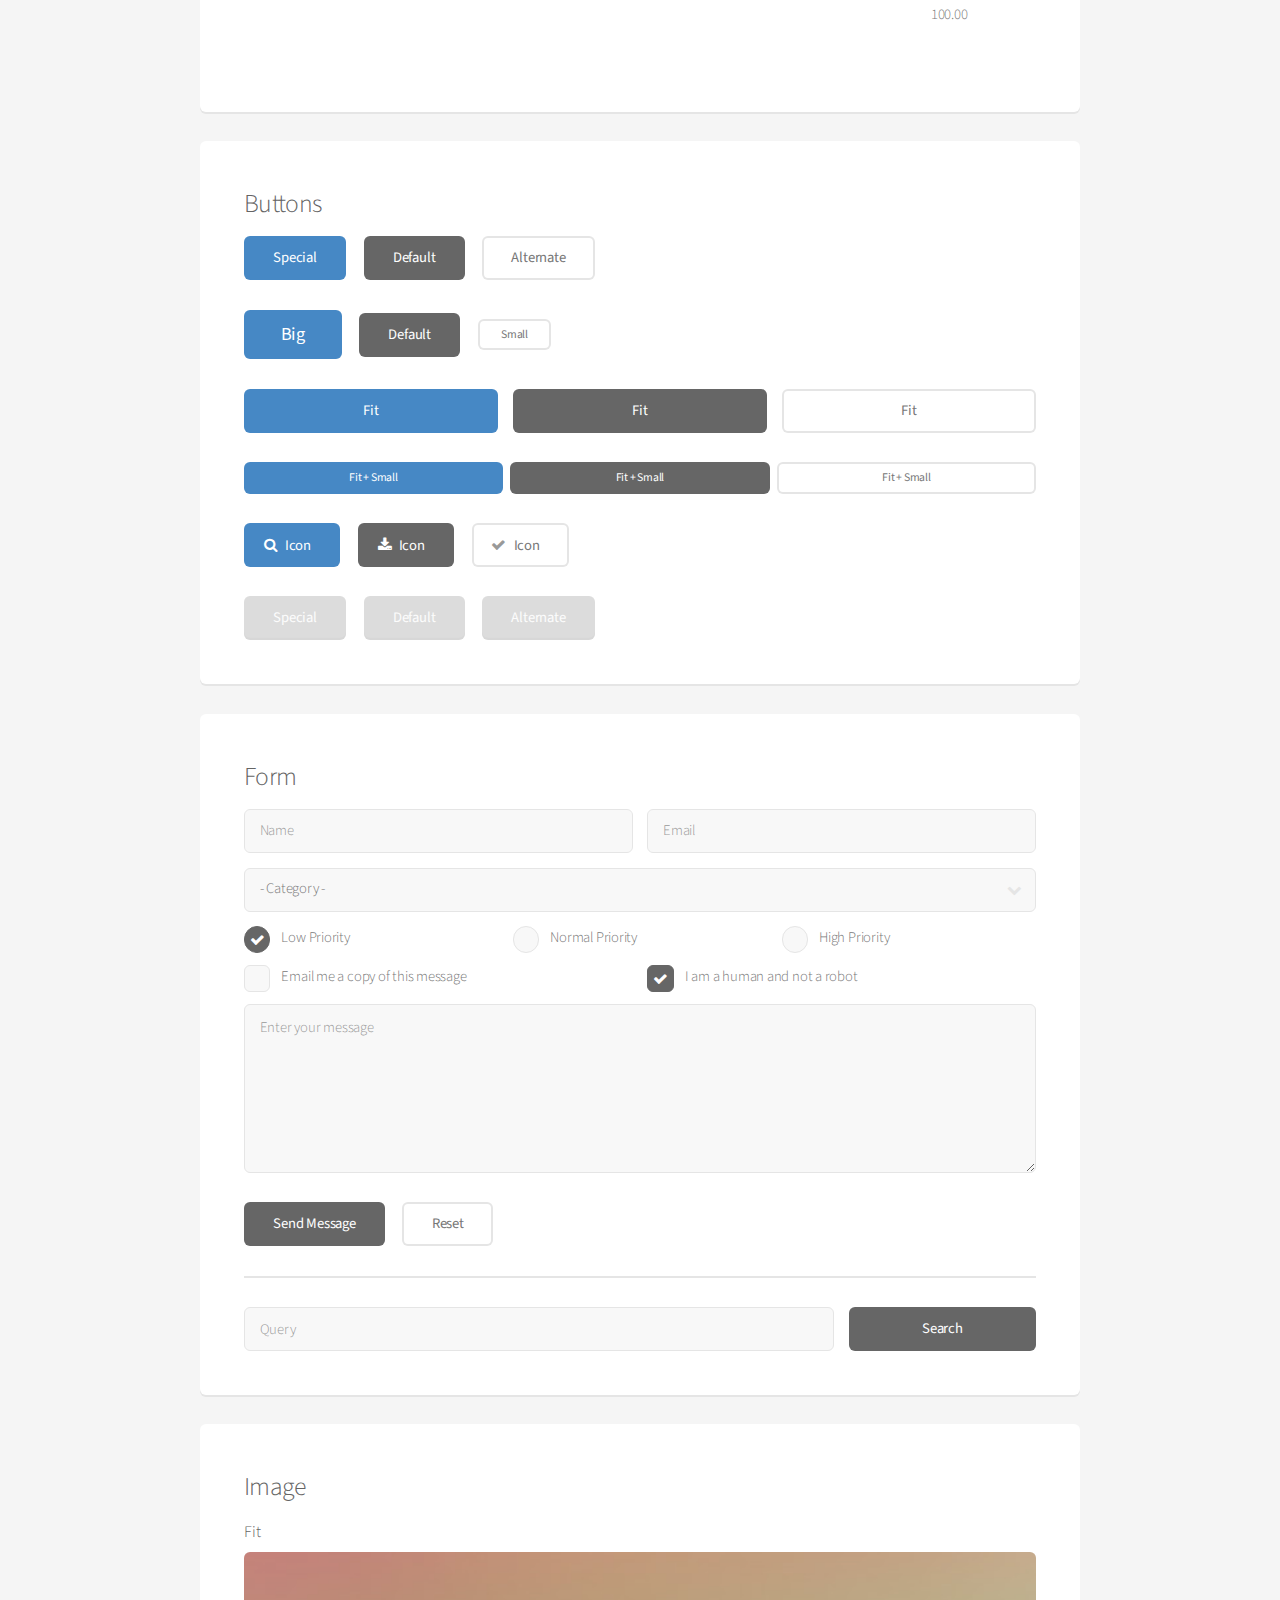
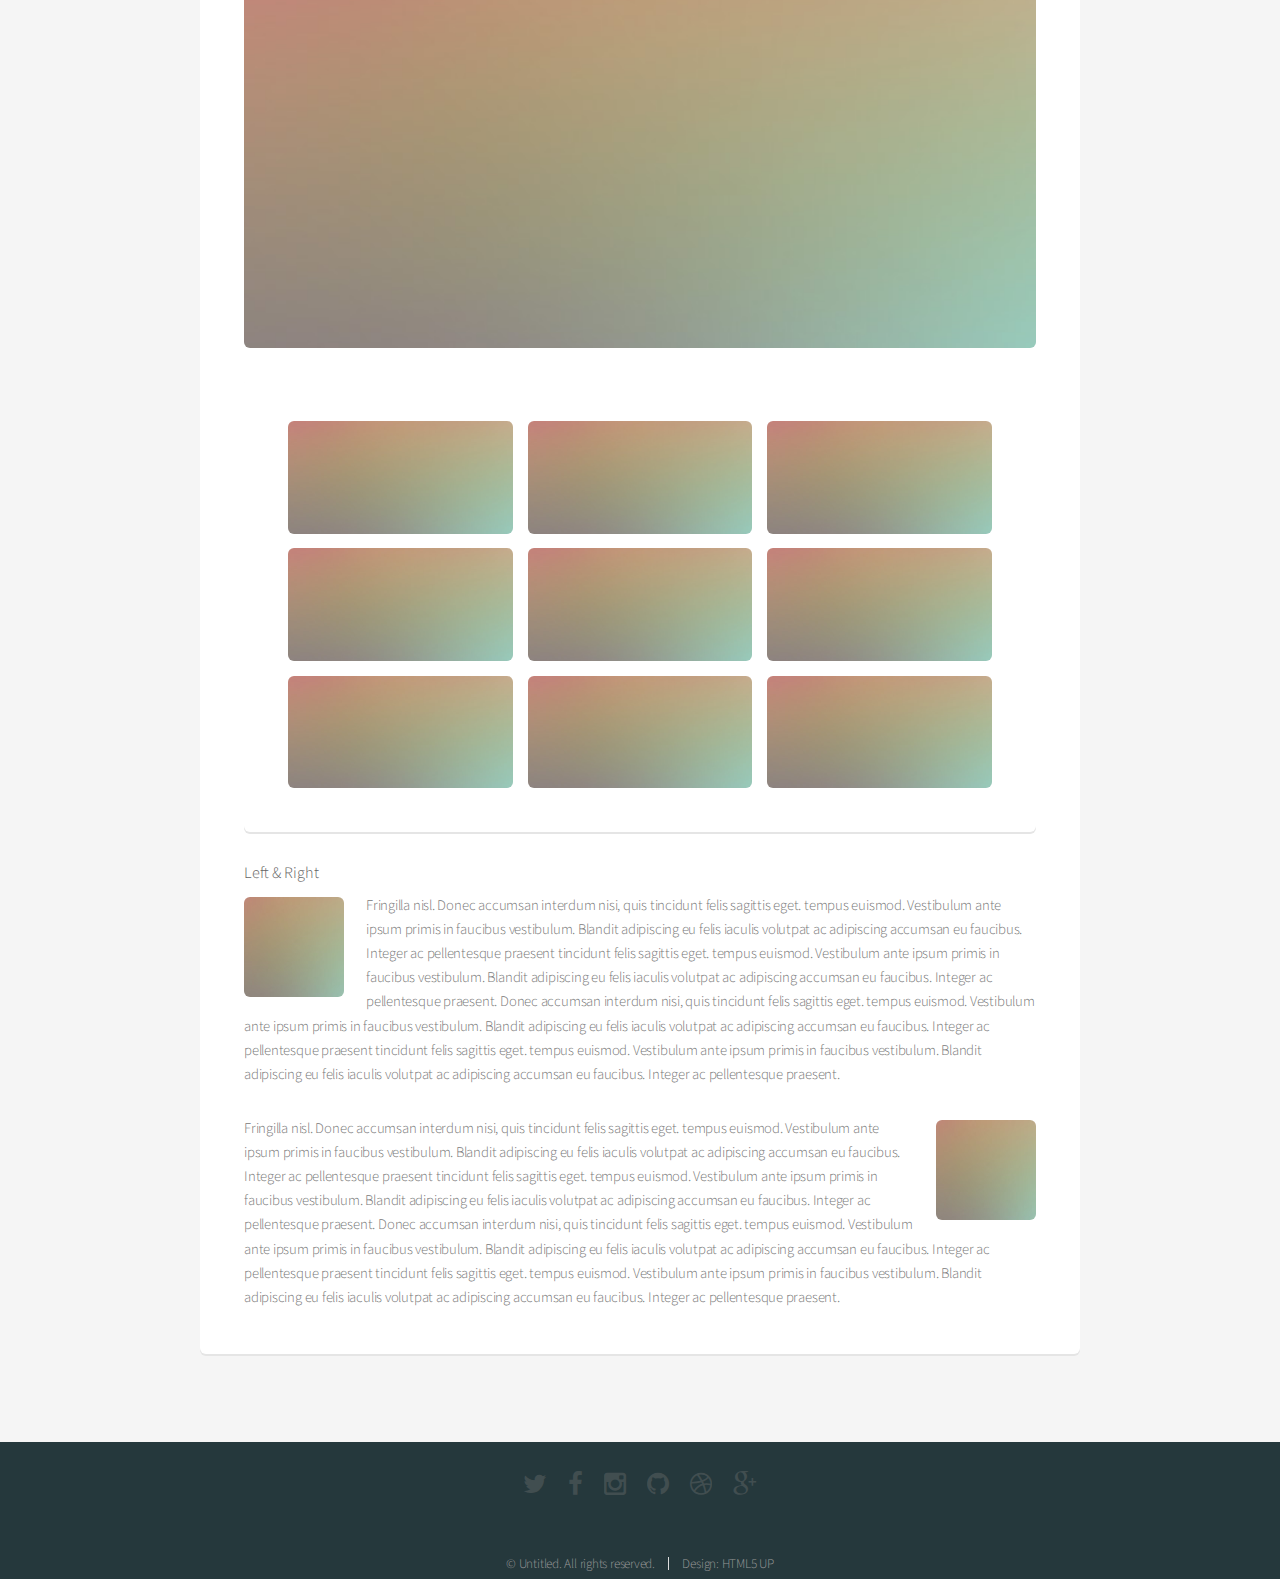
<file: elements.html>
<!DOCTYPE HTML>
<!--
	Alpha by HTML5 UP
	html5up.net | @n33co
	Free for personal and commercial use under the CCA 3.0 license (html5up.net/license)
-->
<html>
	<head>
		<title>Elements - Alpha by HTML5 UP</title>
		<meta http-equiv="content-type" content="text/html; charset=utf-8" />
		<meta name="description" content="" />
		<meta name="keywords" content="" />
		<!--[if lte IE 8]><script src="css/ie/html5shiv.js"></script><![endif]-->
		<script src="js/jquery.min.js"></script>
		<script src="js/jquery.dropotron.min.js"></script>
		<script src="js/jquery.scrollgress.min.js"></script>
		<script src="js/skel.min.js"></script>
		<script src="js/skel-layers.min.js"></script>
		<script src="js/init.js"></script>
		<noscript>
			<link rel="stylesheet" href="css/skel.css" />
			<link rel="stylesheet" href="css/style.css" />
			<link rel="stylesheet" href="css/style-wide.css" />
		</noscript>
		<!--[if lte IE 8]><link rel="stylesheet" href="css/ie/v8.css" /><![endif]-->
	</head>
	<body>

		<!-- Header -->
			<header id="header" class="skel-layers-fixed">
				<h1><a href="index.html">Alpha</a> by HTML5 UP</h1>
				<nav id="nav">
					<ul>
						<li><a href="index.html">Home</a></li>
						<li>
							<a href="" class="icon fa-angle-down">Layouts</a>
							<ul>
								<li><a href="generic.html">Generic</a></li>
								<li><a href="contact.html">Contact</a></li>
								<li><a href="elements.html">Elements</a></li>
								<li>
									<a href="">Submenu</a>
									<ul>
										<li><a href="#">Option One</a></li>
										<li><a href="#">Option Two</a></li>
										<li><a href="#">Option Three</a></li>
										<li><a href="#">Option Four</a></li>
									</ul>
								</li>
							</ul>
						</li>
						<li><a href="#" class="button">Sign Up</a></li>
					</ul>
				</nav>
			</header>

		<!-- Main -->
			<section id="main" class="container">
				<header>
					<h2>Elements</h2>
					<p>Just an assorted selection of elements.</p>
				</header>
				<div class="row">
					<div class="12u">

						<!-- Text -->
							<section class="box">
								<h3>Text</h3>
								<p>This is <b>bold</b> and this is <strong>strong</strong>. This is <i>italic</i> and this is <em>emphasized</em>.
								This is <sup>superscript</sup> text and this is <sub>subscript</sub> text.
								This is <u>underlined</u> and this is code: <code>for (;;) { ... }</code>. Finally, <a href="#">this is a link</a>.</p>

								<hr />
								
								<header>
									<h3>Heading with a Subtitle</h3>
									<p>Lorem ipsum dolor sit amet nullam id egestas urna aliquam</p>
								</header>
								<p>Nunc lacinia ante nunc ac lobortis. Interdum adipiscing gravida odio porttitor sem non mi integer non faucibus ornare mi ut ante amet placerat aliquet. Volutpat eu sed ante lacinia sapien lorem accumsan varius montes viverra nibh in adipiscing blandit tempus accumsan.</p>
								<header>
									<h4>Heading with a Subtitle</h4>
									<p>Lorem ipsum dolor sit amet nullam id egestas urna aliquam</p>
								</header>
								<p>Nunc lacinia ante nunc ac lobortis. Interdum adipiscing gravida odio porttitor sem non mi integer non faucibus ornare mi ut ante amet placerat aliquet. Volutpat eu sed ante lacinia sapien lorem accumsan varius montes viverra nibh in adipiscing blandit tempus accumsan.</p>

								<hr />
								
								<h2>Heading Level 2</h2>
								<h3>Heading Level 3</h3>
								<h4>Heading Level 4</h4>
								<h5>Heading Level 5</h5>
								<h6>Heading Level 6</h6>

								<hr />

								<h4>Blockquote</h4>
								<blockquote>Fringilla nisl. Donec accumsan interdum nisi, quis tincidunt felis sagittis eget tempus euismod. Vestibulum ante ipsum primis in faucibus vestibulum. Blandit adipiscing eu felis iaculis volutpat ac adipiscing accumsan faucibus. Vestibulum ante ipsum primis in faucibus lorem ipsum dolor sit amet nullam adipiscing eu felis.</blockquote>

								<h4>Preformatted</h4>
								<pre>i = 0;

while (!deck.isInOrder()) {
    print 'Iteration ' + i;
    deck.shuffle();
    i++;
}

print 'It took ' + i + ' iterations to sort the deck.';
</pre>
							</section>

					</div>
				</div>
				<div class="row">
					<div class="12u">
						
						<!-- Lists -->
							<section class="box">
								<h3>Lists</h3>
								<div class="row">
									<div class="6u 12u(3)">

										<h4>Unordered</h4>
										<ul>
											<li>Dolor pulvinar etiam magna etiam.</li>
											<li>Sagittis adipiscing lorem eleifend.</li>
											<li>Felis enim feugiat dolore viverra.</li>
										</ul>

										<h4>Alternate</h4>
										<ul class="alt">
											<li>Dolor pulvinar etiam magna etiam.</li>
											<li>Sagittis adipiscing lorem eleifend.</li>
											<li>Felis enim feugiat dolore viverra.</li>
										</ul>
										
									</div>
									<div class="6u 12u(3)">
										
										<h4>Ordered</h4>
										<ol>
											<li>Dolor pulvinar etiam magna etiam.</li>
											<li>Etiam vel felis at lorem sed viverra.</li>
											<li>Felis enim feugiat dolore viverra.</li>
											<li>Dolor pulvinar etiam magna etiam.</li>
											<li>Etiam vel felis at lorem sed viverra.</li>
											<li>Felis enim feugiat dolore viverra.</li>
										</ol>

										<h4>Icons</h4>
										<ul class="icons">
											<li><a href="#" class="icon fa-twitter"><span class="label">Twitter</span></a></li>
											<li><a href="#" class="icon fa-facebook"><span class="label">Facebook</span></a></li>
											<li><a href="#" class="icon fa-instagram"><span class="label">Instagram</span></a></li>
											<li><a href="#" class="icon fa-github"><span class="label">Github</span></a></li>
											<li><a href="#" class="icon fa-dribbble"><span class="label">Dribbble</span></a></li>
											<li><a href="#" class="icon fa-tumblr"><span class="label">Tumblr</span></a></li>
										</ul>

									</div>
								</div>

								<h4>Actions</h4>
								<ul class="actions">
									<li><a href="#" class="button special">Default</a></li>
									<li><a href="#" class="button">Default</a></li>
									<li><a href="#" class="button alt">Default</a></li>
								</ul>
								<ul class="actions small">
									<li><a href="#" class="button special small">Small</a></li>
									<li><a href="#" class="button small">Small</a></li>
									<li><a href="#" class="button alt small">Small</a></li>
								</ul>
								<div class="row">
									<div class="3u 6u(2) 12u$(3)">
										<ul class="actions vertical">
											<li><a href="#" class="button special">Default</a></li>
											<li><a href="#" class="button">Default</a></li>
											<li><a href="#" class="button alt">Default</a></li>
										</ul>
									</div>
									<div class="3u 6u$(2) 12u$(3)">
										<ul class="actions vertical small">
											<li><a href="#" class="button special small">Small</a></li>
											<li><a href="#" class="button small">Small</a></li>
											<li><a href="#" class="button alt small">Small</a></li>
										</ul>
									</div>
									<div class="3u 6u(2) 12u$(3)">
										<ul class="actions vertical">
											<li><a href="#" class="button special fit">Default</a></li>
											<li><a href="#" class="button fit">Default</a></li>
											<li><a href="#" class="button alt fit">Default</a></li>
										</ul>
									</div>
									<div class="3u 6u$(2) 12u$(3)">
										<ul class="actions vertical small">
											<li><a href="#" class="button special small fit">Small</a></li>
											<li><a href="#" class="button small fit">Small</a></li>
											<li><a href="#" class="button alt small fit">Small</a></li>
										</ul>
									</div>
								</div>
							</section>

					</div>
				</div>
				<div class="row">
					<div class="12u">

						<!-- Table -->
							<section class="box">
								<h3>Table</h3>
								
								<h4>Default</h4>
								<div class="table-wrapper">
									<table>
										<thead>
											<tr>
												<th>Name</th>
												<th>Description</th>
												<th>Price</th>
											</tr>
										</thead>
										<tbody>
											<tr>
												<td>Something</td>
												<td>Ante turpis integer aliquet porttitor.</td>
												<td>29.99</td>
											</tr>
											<tr>
												<td>Nothing</td>
												<td>Vis ac commodo adipiscing arcu aliquet.</td>
												<td>19.99</td>
											</tr>
											<tr>
												<td>Something</td>
												<td> Morbi faucibus arcu accumsan lorem.</td>
												<td>29.99</td>
											</tr>
											<tr>
												<td>Nothing</td>
												<td>Vitae integer tempus condimentum.</td>
												<td>19.99</td>
											</tr>
											<tr>
												<td>Something</td>
												<td>Ante turpis integer aliquet porttitor.</td>
												<td>29.99</td>
											</tr>
										</tbody>
										<tfoot>
											<tr>
												<td colspan="2"></td>
												<td>100.00</td>
											</tr>
										</tfoot>
									</table>
								</div>
								
								<h4>Alternate</h4>
								<div class="table-wrapper">
									<table class="alt">
										<thead>
											<tr>
												<th>Name</th>
												<th>Description</th>
												<th>Price</th>
											</tr>
										</thead>
										<tbody>
											<tr>
												<td>Something</td>
												<td>Ante turpis integer aliquet porttitor.</td>
												<td>29.99</td>
											</tr>
											<tr>
												<td>Nothing</td>
												<td>Vis ac commodo adipiscing arcu aliquet.</td>
												<td>19.99</td>
											</tr>
											<tr>
												<td>Something</td>
												<td> Morbi faucibus arcu accumsan lorem.</td>
												<td>29.99</td>
											</tr>
											<tr>
												<td>Nothing</td>
												<td>Vitae integer tempus condimentum.</td>
												<td>19.99</td>
											</tr>
											<tr>
												<td>Something</td>
												<td>Ante turpis integer aliquet porttitor.</td>
												<td>29.99</td>
											</tr>
										</tbody>
										<tfoot>
											<tr>
												<td colspan="2"></td>
												<td>100.00</td>
											</tr>
										</tfoot>
									</table>
								</div>
							</section>

					</div>
				</div>
				<div class="row">
					<div class="12u">

						<!-- Buttons -->
							<section class="box">
								<h3>Buttons</h3>
								<ul class="actions">
									<li><a href="#" class="button special">Special</a></li>
									<li><a href="#" class="button">Default</a></li>
									<li><a href="#" class="button alt">Alternate</a></li>
								</ul>
								<ul class="actions">
									<li><a href="#" class="button special big">Big</a></li>
									<li><a href="#" class="button">Default</a></li>
									<li><a href="#" class="button alt small">Small</a></li>
								</ul>
								<ul class="actions fit">
									<li><a href="#" class="button special fit">Fit</a></li>
									<li><a href="#" class="button fit">Fit</a></li>
									<li><a href="#" class="button alt fit">Fit</a></li>
								</ul>
								<ul class="actions fit small">
									<li><a href="#" class="button special fit small">Fit + Small</a></li>
									<li><a href="#" class="button fit small">Fit + Small</a></li>
									<li><a href="#" class="button alt fit small">Fit + Small</a></li>
								</ul>
								<ul class="actions">
									<li><a href="#" class="button special icon fa-search">Icon</a></li>
									<li><a href="#" class="button icon fa-download">Icon</a></li>
									<li><a href="#" class="button alt icon fa-check">Icon</a></li>
								</ul>
								<ul class="actions">
									<li><span class="button special disabled">Special</span></li>
									<li><span class="button disabled">Default</span></li>
									<li><span class="button alt disabled">Alternate</span></li>
								</ul>
							</section>

					</div>
				</div>
				<div class="row">
					<div class="12u">
						
						<!-- Form -->
							<section class="box">
								<h3>Form</h3>
								<form method="post" action="#">
									<div class="row uniform 50%">
										<div class="6u 12u(3)">
											<input type="text" name="name" id="name" value="" placeholder="Name" />
										</div>
										<div class="6u 12u(3)">
											<input type="email" name="email" id="email" value="" placeholder="Email" />
										</div>
									</div>
									<div class="row uniform 50%">
										<div class="12u">
											<div class="select-wrapper">
												<select name="category" id="category">
													<option value="">- Category -</option>
													<option value="1">Manufacturing</option>
													<option value="1">Shipping</option>
													<option value="1">Administration</option>
													<option value="1">Human Resources</option>
												</select>
											</div>
										</div>
									</div>
									<div class="row uniform 50%">
										<div class="4u 12u(2)">
											<input type="radio" id="priority-low" name="priority" checked>
											<label for="priority-low">Low Priority</label>
										</div>
										<div class="4u 12u(2)">
											<input type="radio" id="priority-normal" name="priority">
											<label for="priority-normal">Normal Priority</label>
										</div>
										<div class="4u 12u(2)">
											<input type="radio" id="priority-high" name="priority">
											<label for="priority-high">High Priority</label>
										</div>
									</div>
									<div class="row uniform 50%">
										<div class="6u 12u(2)">
											<input type="checkbox" id="copy" name="copy">
											<label for="copy">Email me a copy of this message</label>
										</div>
										<div class="6u 12u(2)">
											<input type="checkbox" id="human" name="human" checked>
											<label for="human">I am a human and not a robot</label>
										</div>
									</div>
									<div class="row uniform 50%">
										<div class="12u">
											<textarea name="message" id="message" placeholder="Enter your message" rows="6"></textarea>
										</div>
									</div>
									<div class="row uniform">
										<div class="12u">
											<ul class="actions">
												<li><input type="submit" value="Send Message" /></li>
												<li><input type="reset" value="Reset" class="alt" /></li>
											</ul>
										</div>
									</div>
								</form>
							
								<hr />
								
								<form method="post" action="#">
									<div class="row uniform 50%">
										<div class="9u 12u(3)">
											<input type="text" name="query" id="query" value="" placeholder="Query" />
										</div>
										<div class="3u 12u(3)">
											<input type="submit" value="Search" class="fit" />
										</div>
									</div>
								</form>
							</section>

					</div>
				</div>
				<div class="row">
					<div class="12u">
						
						<!-- Image -->
							<section class="box">
								<h3>Image</h3>
								<h4>Fit</h4>
								<span class="image fit"><img src="images/pic04.jpg" alt="" /></span>
								<div class="box alt">
									<div class="row no-collapse 50% uniform">
										<div class="4u"><span class="image fit"><img src="images/pic04.jpg" alt="" /></span></div>
										<div class="4u"><span class="image fit"><img src="images/pic04.jpg" alt="" /></span></div>
										<div class="4u"><span class="image fit"><img src="images/pic04.jpg" alt="" /></span></div>
									</div>
									<div class="row no-collapse 50% uniform">
										<div class="4u"><span class="image fit"><img src="images/pic04.jpg" alt="" /></span></div>
										<div class="4u"><span class="image fit"><img src="images/pic04.jpg" alt="" /></span></div>
										<div class="4u"><span class="image fit"><img src="images/pic04.jpg" alt="" /></span></div>
									</div>
									<div class="row no-collapse 50% uniform">
										<div class="4u"><span class="image fit"><img src="images/pic04.jpg" alt="" /></span></div>
										<div class="4u"><span class="image fit"><img src="images/pic04.jpg" alt="" /></span></div>
										<div class="4u"><span class="image fit"><img src="images/pic04.jpg" alt="" /></span></div>
									</div>
								</div>

								<h4>Left &amp; Right</h4>
								<p><span class="image left"><img src="images/pic05.jpg" alt="" /></span>Fringilla nisl. Donec accumsan interdum nisi, quis tincidunt felis sagittis eget. tempus euismod. Vestibulum ante ipsum primis in faucibus vestibulum. Blandit adipiscing eu felis iaculis volutpat ac adipiscing accumsan eu faucibus. Integer ac pellentesque praesent tincidunt felis sagittis eget. tempus euismod. Vestibulum ante ipsum primis in faucibus vestibulum. Blandit adipiscing eu felis iaculis volutpat ac adipiscing accumsan eu faucibus. Integer ac pellentesque praesent. Donec accumsan interdum nisi, quis tincidunt felis sagittis eget. tempus euismod. Vestibulum ante ipsum primis in faucibus vestibulum. Blandit adipiscing eu felis iaculis volutpat ac adipiscing accumsan eu faucibus. Integer ac pellentesque praesent tincidunt felis sagittis eget. tempus euismod. Vestibulum ante ipsum primis in faucibus vestibulum. Blandit adipiscing eu felis iaculis volutpat ac adipiscing accumsan eu faucibus. Integer ac pellentesque praesent.</p>
								<p><span class="image right"><img src="images/pic05.jpg" alt="" /></span>Fringilla nisl. Donec accumsan interdum nisi, quis tincidunt felis sagittis eget. tempus euismod. Vestibulum ante ipsum primis in faucibus vestibulum. Blandit adipiscing eu felis iaculis volutpat ac adipiscing accumsan eu faucibus. Integer ac pellentesque praesent tincidunt felis sagittis eget. tempus euismod. Vestibulum ante ipsum primis in faucibus vestibulum. Blandit adipiscing eu felis iaculis volutpat ac adipiscing accumsan eu faucibus. Integer ac pellentesque praesent. Donec accumsan interdum nisi, quis tincidunt felis sagittis eget. tempus euismod. Vestibulum ante ipsum primis in faucibus vestibulum. Blandit adipiscing eu felis iaculis volutpat ac adipiscing accumsan eu faucibus. Integer ac pellentesque praesent tincidunt felis sagittis eget. tempus euismod. Vestibulum ante ipsum primis in faucibus vestibulum. Blandit adipiscing eu felis iaculis volutpat ac adipiscing accumsan eu faucibus. Integer ac pellentesque praesent.</p>
							</section>

					</div>
				</div>
			</section>
			
		<!-- Footer -->
			<footer id="footer">
				<ul class="icons">
					<li><a href="#" class="icon fa-twitter"><span class="label">Twitter</span></a></li>
					<li><a href="#" class="icon fa-facebook"><span class="label">Facebook</span></a></li>
					<li><a href="#" class="icon fa-instagram"><span class="label">Instagram</span></a></li>
					<li><a href="#" class="icon fa-github"><span class="label">Github</span></a></li>
					<li><a href="#" class="icon fa-dribbble"><span class="label">Dribbble</span></a></li>
					<li><a href="#" class="icon fa-google-plus"><span class="label">Google+</span></a></li>
				</ul>
				<ul class="copyright">
					<li>&copy; Untitled. All rights reserved.</li><li>Design: <a href="http://html5up.net">HTML5 UP</a></li>
				</ul>
			</footer>

	</body>
</html>
</file>
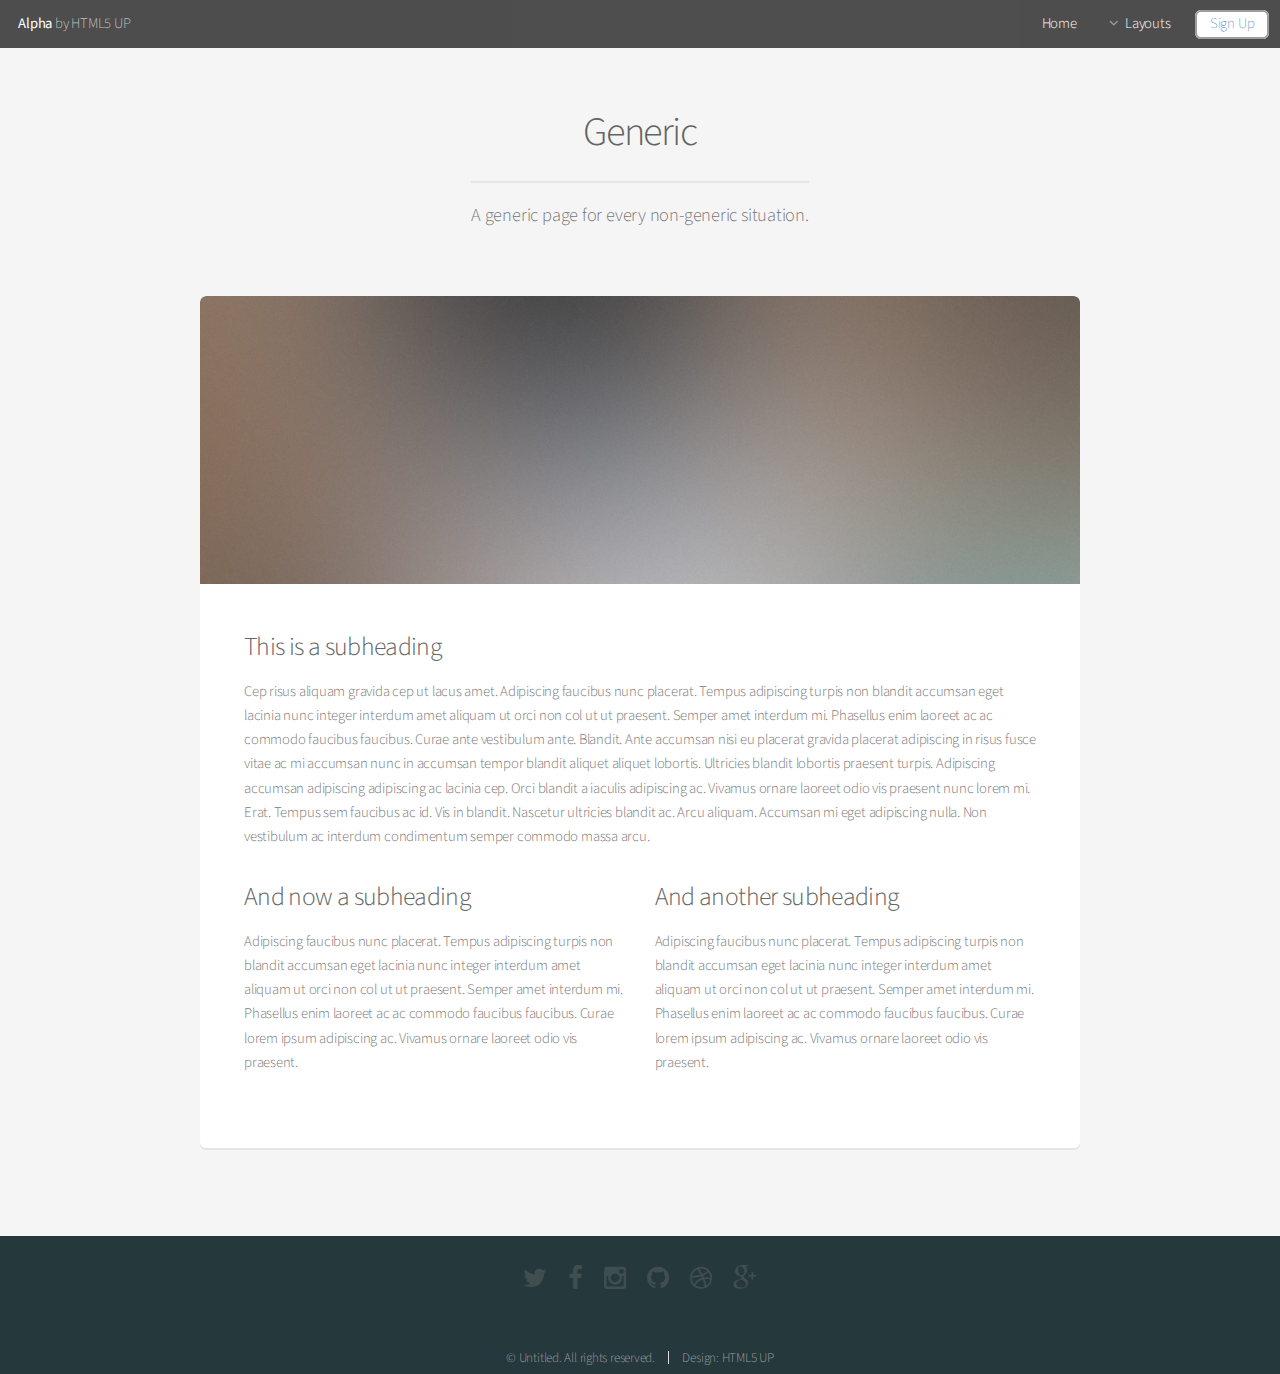
<file: generic.html>
<!DOCTYPE HTML>
<!--
	Alpha by HTML5 UP
	html5up.net | @n33co
	Free for personal and commercial use under the CCA 3.0 license (html5up.net/license)
-->
<html>
	<head>
		<title>Generic - Alpha by HTML5 UP</title>
		<meta http-equiv="content-type" content="text/html; charset=utf-8" />
		<meta name="description" content="" />
		<meta name="keywords" content="" />
		<!--[if lte IE 8]><script src="css/ie/html5shiv.js"></script><![endif]-->
		<script src="js/jquery.min.js"></script>
		<script src="js/jquery.dropotron.min.js"></script>
		<script src="js/jquery.scrollgress.min.js"></script>
		<script src="js/skel.min.js"></script>
		<script src="js/skel-layers.min.js"></script>
		<script src="js/init.js"></script>
		<noscript>
			<link rel="stylesheet" href="css/skel.css" />
			<link rel="stylesheet" href="css/style.css" />
			<link rel="stylesheet" href="css/style-wide.css" />
		</noscript>
		<!--[if lte IE 8]><link rel="stylesheet" href="css/ie/v8.css" /><![endif]-->
	</head>
	<body>

		<!-- Header -->
			<header id="header" class="skel-layers-fixed">
				<h1><a href="index.html">Alpha</a> by HTML5 UP</h1>
				<nav id="nav">
					<ul>
						<li><a href="index.html">Home</a></li>
						<li>
							<a href="" class="icon fa-angle-down">Layouts</a>
							<ul>
								<li><a href="generic.html">Generic</a></li>
								<li><a href="contact.html">Contact</a></li>
								<li><a href="elements.html">Elements</a></li>
								<li>
									<a href="">Submenu</a>
									<ul>
										<li><a href="#">Option One</a></li>
										<li><a href="#">Option Two</a></li>
										<li><a href="#">Option Three</a></li>
										<li><a href="#">Option Four</a></li>
									</ul>
								</li>
							</ul>
						</li>
						<li><a href="#" class="button">Sign Up</a></li>
					</ul>
				</nav>
			</header>

		<!-- Main -->
			<section id="main" class="container">
				<header>
					<h2>Generic</h2>
					<p>A generic page for every non-generic situation.</p>
				</header>
				<div class="box">
					<span class="image featured"><img src="images/pic01.jpg" alt="" /></span>
					<h3>This is a subheading</h3>
					<p>Cep risus aliquam gravida cep ut lacus amet. Adipiscing faucibus nunc placerat. Tempus adipiscing turpis non blandit accumsan eget lacinia nunc integer interdum amet aliquam ut orci non col ut ut praesent. Semper amet interdum mi. Phasellus enim laoreet ac ac commodo faucibus faucibus. Curae ante vestibulum ante. Blandit. Ante accumsan nisi eu placerat gravida placerat adipiscing in risus fusce vitae ac mi accumsan nunc in accumsan tempor blandit aliquet aliquet lobortis. Ultricies blandit lobortis praesent turpis. Adipiscing accumsan adipiscing adipiscing ac lacinia cep. Orci blandit a iaculis adipiscing ac. Vivamus ornare laoreet odio vis praesent nunc lorem mi. Erat. Tempus sem faucibus ac id. Vis in blandit. Nascetur ultricies blandit ac. Arcu aliquam. Accumsan mi eget adipiscing nulla. Non vestibulum ac interdum condimentum semper commodo massa arcu.</p>
					<div class="row">
						<div class="6u 12u(3)">
							<h3>And now a subheading</h3>
							<p>Adipiscing faucibus nunc placerat. Tempus adipiscing turpis non blandit accumsan eget lacinia nunc integer interdum amet aliquam ut orci non col ut ut praesent. Semper amet interdum mi. Phasellus enim laoreet ac ac commodo faucibus faucibus. Curae lorem ipsum adipiscing ac. Vivamus ornare laoreet odio vis praesent.</p>
						</div>
						<div class="6u 12u(3)">
							<h3>And another subheading</h3>
							<p>Adipiscing faucibus nunc placerat. Tempus adipiscing turpis non blandit accumsan eget lacinia nunc integer interdum amet aliquam ut orci non col ut ut praesent. Semper amet interdum mi. Phasellus enim laoreet ac ac commodo faucibus faucibus. Curae lorem ipsum adipiscing ac. Vivamus ornare laoreet odio vis praesent.</p>
						</div>
					</div>
				</div>
			</section>
			
		<!-- Footer -->
			<footer id="footer">
				<ul class="icons">
					<li><a href="#" class="icon fa-twitter"><span class="label">Twitter</span></a></li>
					<li><a href="#" class="icon fa-facebook"><span class="label">Facebook</span></a></li>
					<li><a href="#" class="icon fa-instagram"><span class="label">Instagram</span></a></li>
					<li><a href="#" class="icon fa-github"><span class="label">Github</span></a></li>
					<li><a href="#" class="icon fa-dribbble"><span class="label">Dribbble</span></a></li>
					<li><a href="#" class="icon fa-google-plus"><span class="label">Google+</span></a></li>
				</ul>
				<ul class="copyright">
					<li>&copy; Untitled. All rights reserved.</li><li>Design: <a href="http://html5up.net">HTML5 UP</a></li>
				</ul>
			</footer>

	</body>
</html>
</file>
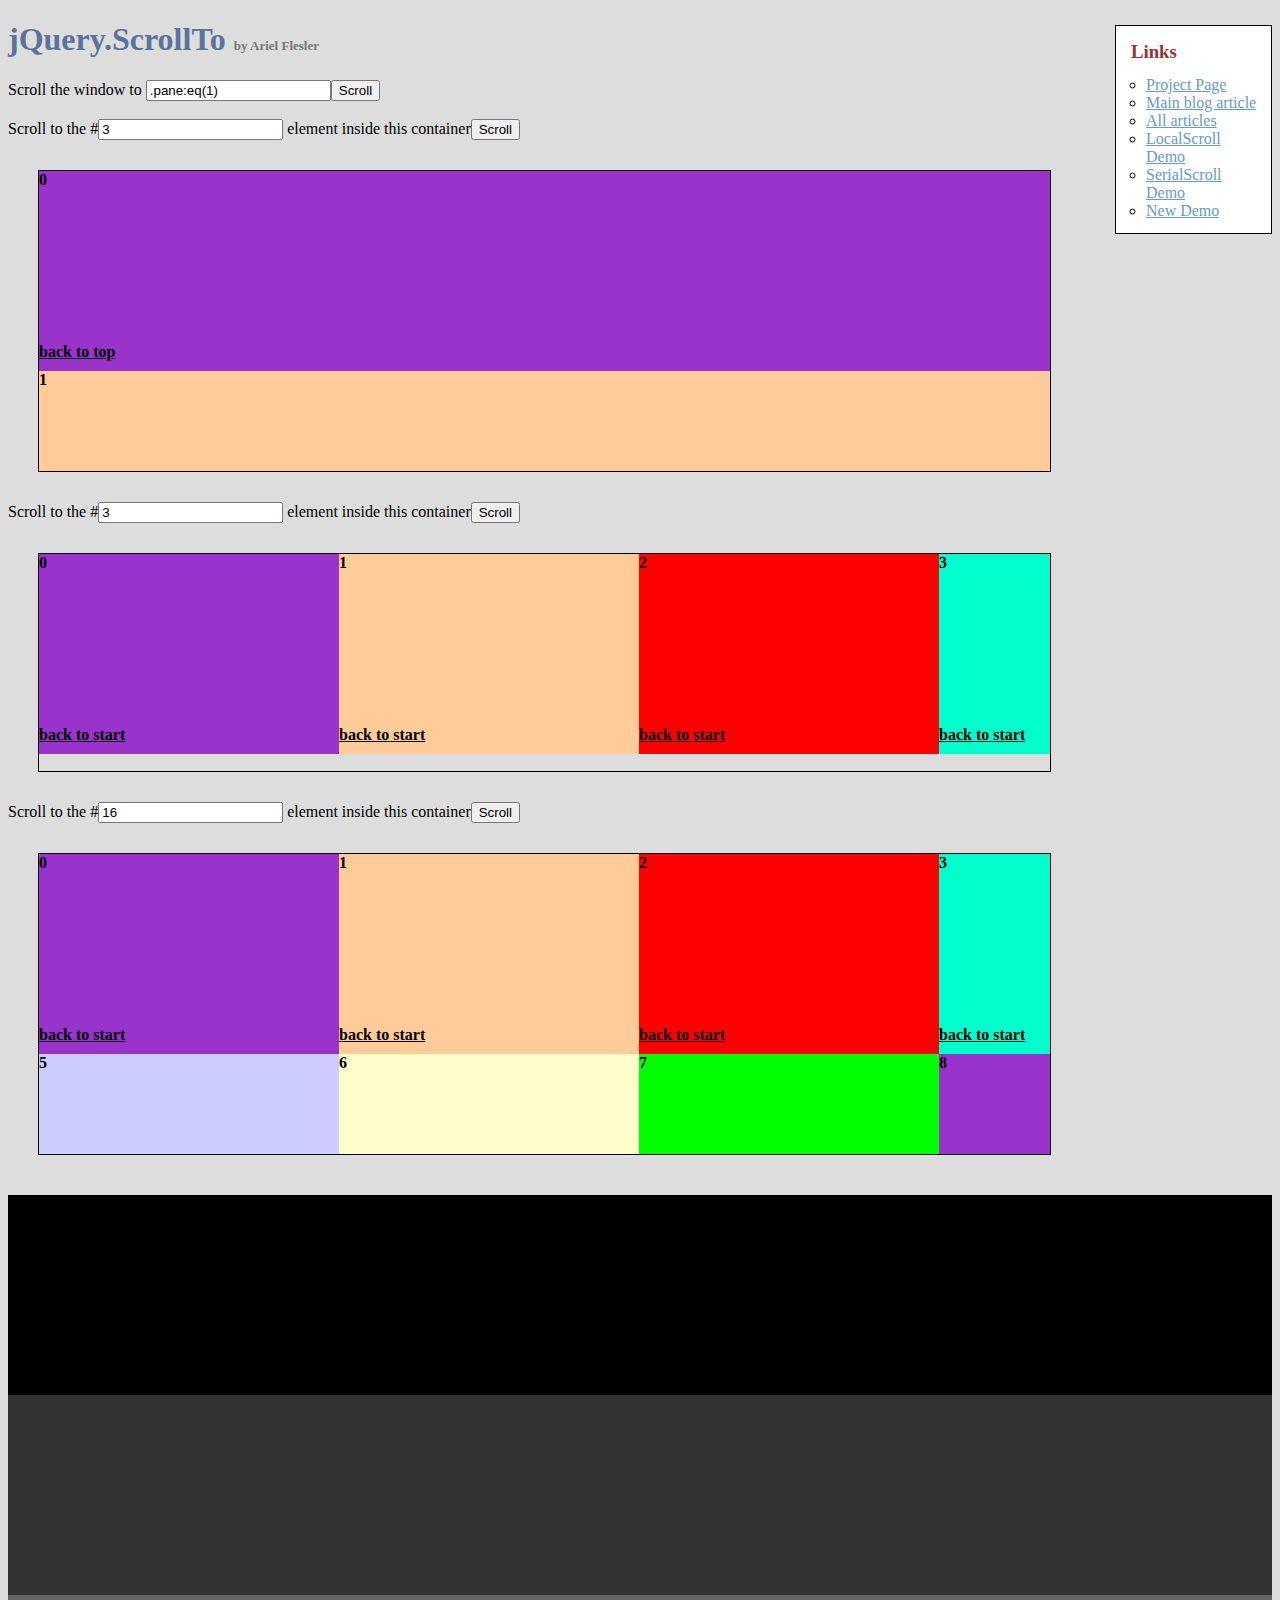
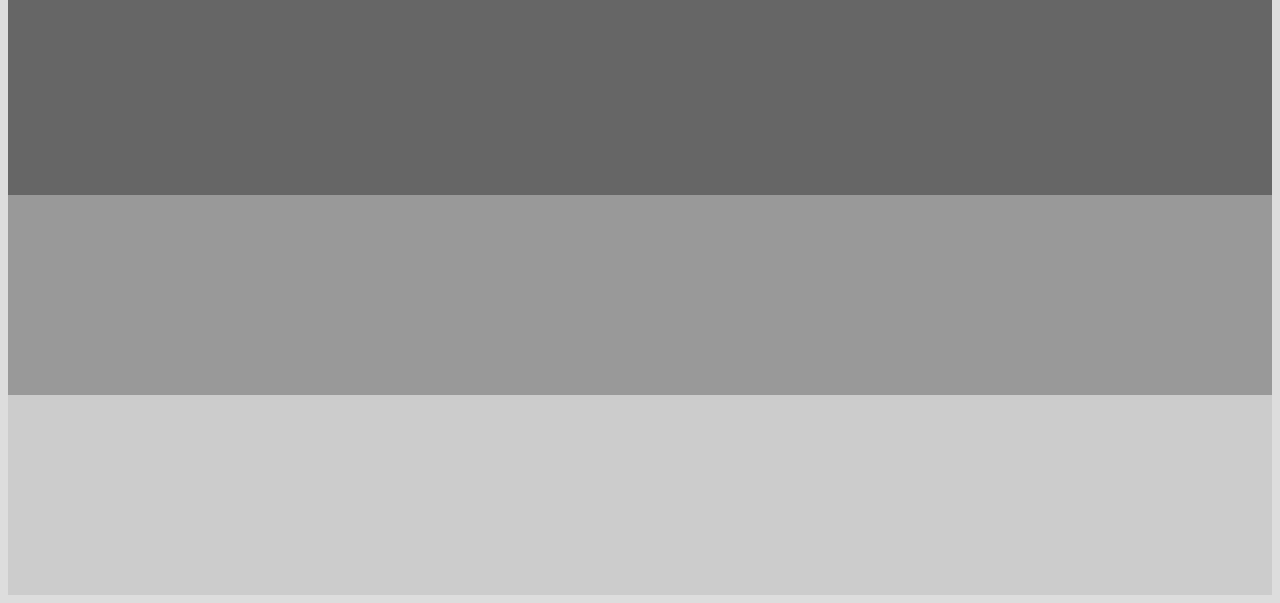
<file: js/jquery.scrollTo-1.4.14/demo/index.old.html>
<!DOCTYPE html PUBLIC "-//W3C//DTD XHTML 1.0 Transitional//EN" "http://www.w3.org/TR/xhtml1/DTD/xhtml1-transitional.dtd">
<html xmlns="http://www.w3.org/1999/xhtml">
<head>
	<meta http-equiv="Content-Type" content="text/html; charset=iso-8859-1" />
	<title>jQuery.ScrollTo</title>
	<meta name="keywords" content="javascript, jquery, plugins, scroll, scrollTo, smooth, animation, to, effect, ariel, flesler, window, overflow, element, navigation, customizable" />
	<meta name="description" content="Demo of jQuery.ScrollTo. A very light and highly customizable jQuery plugin, to scroll overflowed elements or the window itself, made by Ariel Flesler." />
	<meta name="robots" content="index,follow" />
	<link type="text/css" rel="stylesheet" href="css/style.old.css" />
	<script type="text/javascript" src="https://ajax.googleapis.com/ajax/libs/jquery/1.8.0/jquery.min.js"></script>
	<script type="text/javascript" src="../jquery.scrollTo.js"></script>
	<script type="text/javascript">
		jQuery(function( $ ){
			//borrowed from jQuery easing plugin
			//http://gsgd.co.uk/sandbox/jquery.easing.php
			$.easing.elasout = function(x, t, b, c, d) {
				var s=1.70158;var p=0;var a=c;
				if (t==0) return b;  if ((t/=d)==1) return b+c;  if (!p) p=d*.3;
				if (a < Math.abs(c)) { a=c; var s=p/4; }
				else var s = p/(2*Math.PI) * Math.asin (c/a);
				return a*Math.pow(2,-10*t) * Math.sin( (t*d-s)*(2*Math.PI)/p ) + c + b;
			};	
			$('button').click(function(){//this is not the cleanest way to do this, I'm just keeping it short.
				var index = parseInt( $(this).prev('input').val() ) || 0;
				var $c = $(this).parent().next();
				$c.stop().scrollTo('li:eq('+index+')', {duration:2500, easing:'elasout',axis:$c.attr('id')});
			});
			$('#btn_screen').click(function(){
				$.scrollTo( $('#txt_screen').val(), {duration:2500} );
			});
			$('div.container a').click(function(){
				var $c = $(this).parents('.container');
				$c.stop().scrollTo( 0, {duration:2000,axis:$c.attr('id'), queue:true} );
				return false;
			});
		});
	</script>
</head>
<body>
	<h1>jQuery.ScrollTo&nbsp;<strong>by Ariel Flesler</strong></h1>
	<div id="links" class="part" style="width:135px">
		<h3>Links</h3>
		<ul>
			<li><a target="_blank" href="http://plugins.jquery.com/project/ScrollTo">Project Page</a></li>
			<li><a target="_blank" href="http://flesler.blogspot.com/2007/10/jqueryscrollto.html">Main blog article</a></li>
			<li><a target="_blank" href="http://flesler.blogspot.com/search/label/jQuery.ScrollTo">All articles</a></li>
			<li><a target="_blank" href="http://flesler.webs.com/jQuery.LocalScroll/">LocalScroll Demo</a></li>
			<li><a target="_blank" href="http://flesler.webs.com/jQuery.SerialScroll/">SerialScroll Demo</a></li>
			<li><a target="_blank" href="./" rel="prev" rev="next">New Demo</a></li>
		</ul>
	</div>
	<label for="txt_screen">Scroll the window to <input id="txt_screen" type="text" value=".pane:eq(1)" /><input id="btn_screen" type="button" value="Scroll" /></label><br /><br />
	<label>Scroll to the #<input type="text" value="3" /> element inside this container<button>Scroll</button></label>
	<div id="y" class="container">
		<ul>
			<li style="background-color:#9933CC;"><p>0</p><a href="#">back to top</a></li>
			<li style="background-color:#FFCC99;"><p>1</p><a href="#">back to top</a></li>
			<li style="background-color:#FF0000;"><p>2</p><a href="#">back to top</a></li>
			<li style="background-color:#00FFCC;"><p>3</p><a href="#">back to top</a></li>
			<li style="background-color:#663366;"><p>4</p><a href="#">back to top</a></li>
			<li style="background-color:#CCCCFF;"><p>5</p><a href="#">back to top</a></li>
			<li style="background-color:#FFFFCC;"><p>6</p><a href="#">back to top</a></li>
			<li style="background-color:#00FF00;"><p>7</p><a href="#">back to top</a></li>
		</ul>
	</div>
	<label>Scroll to the #<input type="text" value="3" /> element inside this container<button>Scroll</button></label>
	<div id="x" class="container">
		<ul style="width:4820px;">
			<li style="background-color:#9933CC;"><p>0</p><a href="#">back to start</a></li>
			<li style="background-color:#FFCC99;"><p>1</p><a href="#">back to start</a></li>
			<li style="background-color:#FF0000;"><p>2</p><a href="#">back to start</a></li>
			<li style="background-color:#00FFCC;"><p>3</p><a href="#">back to start</a></li>
			<li style="background-color:#663366;"><p>4</p><a href="#">back to start</a></li>
			<li style="background-color:#CCCCFF;"><p>5</p><a href="#">back to start</a></li>
			<li style="background-color:#FFFFCC;"><p>6</p><a href="#">back to start</a></li>
			<li style="background-color:#00FF00;"><p>7</p><a href="#">back to start</a></li>
			<li style="background-color:#9933CC;"><p>8</p><a href="#">back to start</a></li>
			<li style="background-color:#FFCC99;"><p>9</p><a href="#">back to start</a></li>
			<li style="background-color:#FF0000;"><p>10</p><a href="#">back to start</a></li>
			<li style="background-color:#00FFCC;"><p>11</p><a href="#">back to start</a></li>
			<li style="background-color:#663366;"><p>12</p><a href="#">back to start</a></li>
			<li style="background-color:#CCCCFF;"><p>13</p><a href="#">back to start</a></li>
			<li style="background-color:#FFFFCC;"><p>14</p><a href="#">back to start</a></li>
			<li style="background-color:#00FF00;"><p>15</p><a href="#">back to start</a></li>
		</ul>
	</div>
	<label>Scroll to the #<input type="text" value="16" /> element inside this container<button>Scroll</button></label>
	<div id="xy" class="container">
		<ul style="width:1500px;">
			<li style="background-color:#9933CC;"><p>0</p><a href="#">back to start</a></li>
			<li style="background-color:#FFCC99;"><p>1</p><a href="#">back to start</a></li>
			<li style="background-color:#FF0000;"><p>2</p><a href="#">back to start</a></li>
			<li style="background-color:#00FFCC;"><p>3</p><a href="#">back to start</a></li>
			<li style="background-color:#663366;"><p>4</p><a href="#">back to start</a></li>
			<li style="background-color:#CCCCFF;"><p>5</p><a href="#">back to start</a></li>
			<li style="background-color:#FFFFCC;"><p>6</p><a href="#">back to start</a></li>
			<li style="background-color:#00FF00;"><p>7</p><a href="#">back to start</a></li>
			<li style="background-color:#9933CC;"><p>8</p><a href="#">back to start</a></li>
			<li style="background-color:#FFCC99;"><p>9</p><a href="#">back to start</a></li>
			<li style="background-color:#FF0000;"><p>10</p><a href="#">back to start</a></li>
			<li style="background-color:#00FFCC;"><p>11</p><a href="#">back to start</a></li>
			<li style="background-color:#663366;"><p>12</p><a href="#">back to start</a></li>
			<li style="background-color:#CCCCFF;"><p>13</p><a href="#">back to start</a></li>
			<li style="background-color:#FFFFCC;"><p>14</p><a href="#">back to start</a></li>
			<li style="background-color:#00FF00;"><p>15</p><a href="#">back to start</a></li>
			<li style="background-color:#9933CC;"><p>16</p><a href="#">back to start</a></li>
			<li style="background-color:#FFCC99;"><p>17</p><a href="#">back to start</a></li>
			<li style="background-color:#FF0000;"><p>18</p><a href="#">back to start</a></li>
			<li style="background-color:#00FFCC;"><p>19</p><a href="#">back to start</a></li>
			<li style="background-color:#663366;"><p>20</p><a href="#">back to start</a></li>
			<li style="background-color:#CCCCFF;"><p>21</p><a href="#">back to start</a></li>
			<li style="background-color:#FFFFCC;"><p>22</p><a href="#">back to start</a></li>
			<li style="background-color:#00FF00;"><p>23</p><a href="#">back to start</a></li>
			<li style="background-color:#9933CC;"><p>24</p><a href="#">back to start</a></li>
			<li style="background-color:#FFCC99;"><p>25</p><a href="#">back to start</a></li>
			<li style="background-color:#FF0000;"><p>26</p><a href="#">back to start</a></li>
			<li style="background-color:#00FFCC;"><p>27</p><a href="#">back to start</a></li>
			<li style="background-color:#663366;"><p>28</p><a href="#">back to start</a></li>
			<li style="background-color:#CCCCFF;"><p>29</p><a href="#">back to start</a></li>
		</ul>
	</div>
	<div class="pane" style="background-color:#000000;margin-top:40px;"></div>
	<div class="pane" style="background-color:#333333;"></div>
	<div class="pane" style="background-color:#666666;"></div>
	<div class="pane" style="background-color:#999999;"></div>
	<div class="pane" style="background-color:#CCCCCC;"></div>
</body>
</html>
</file>
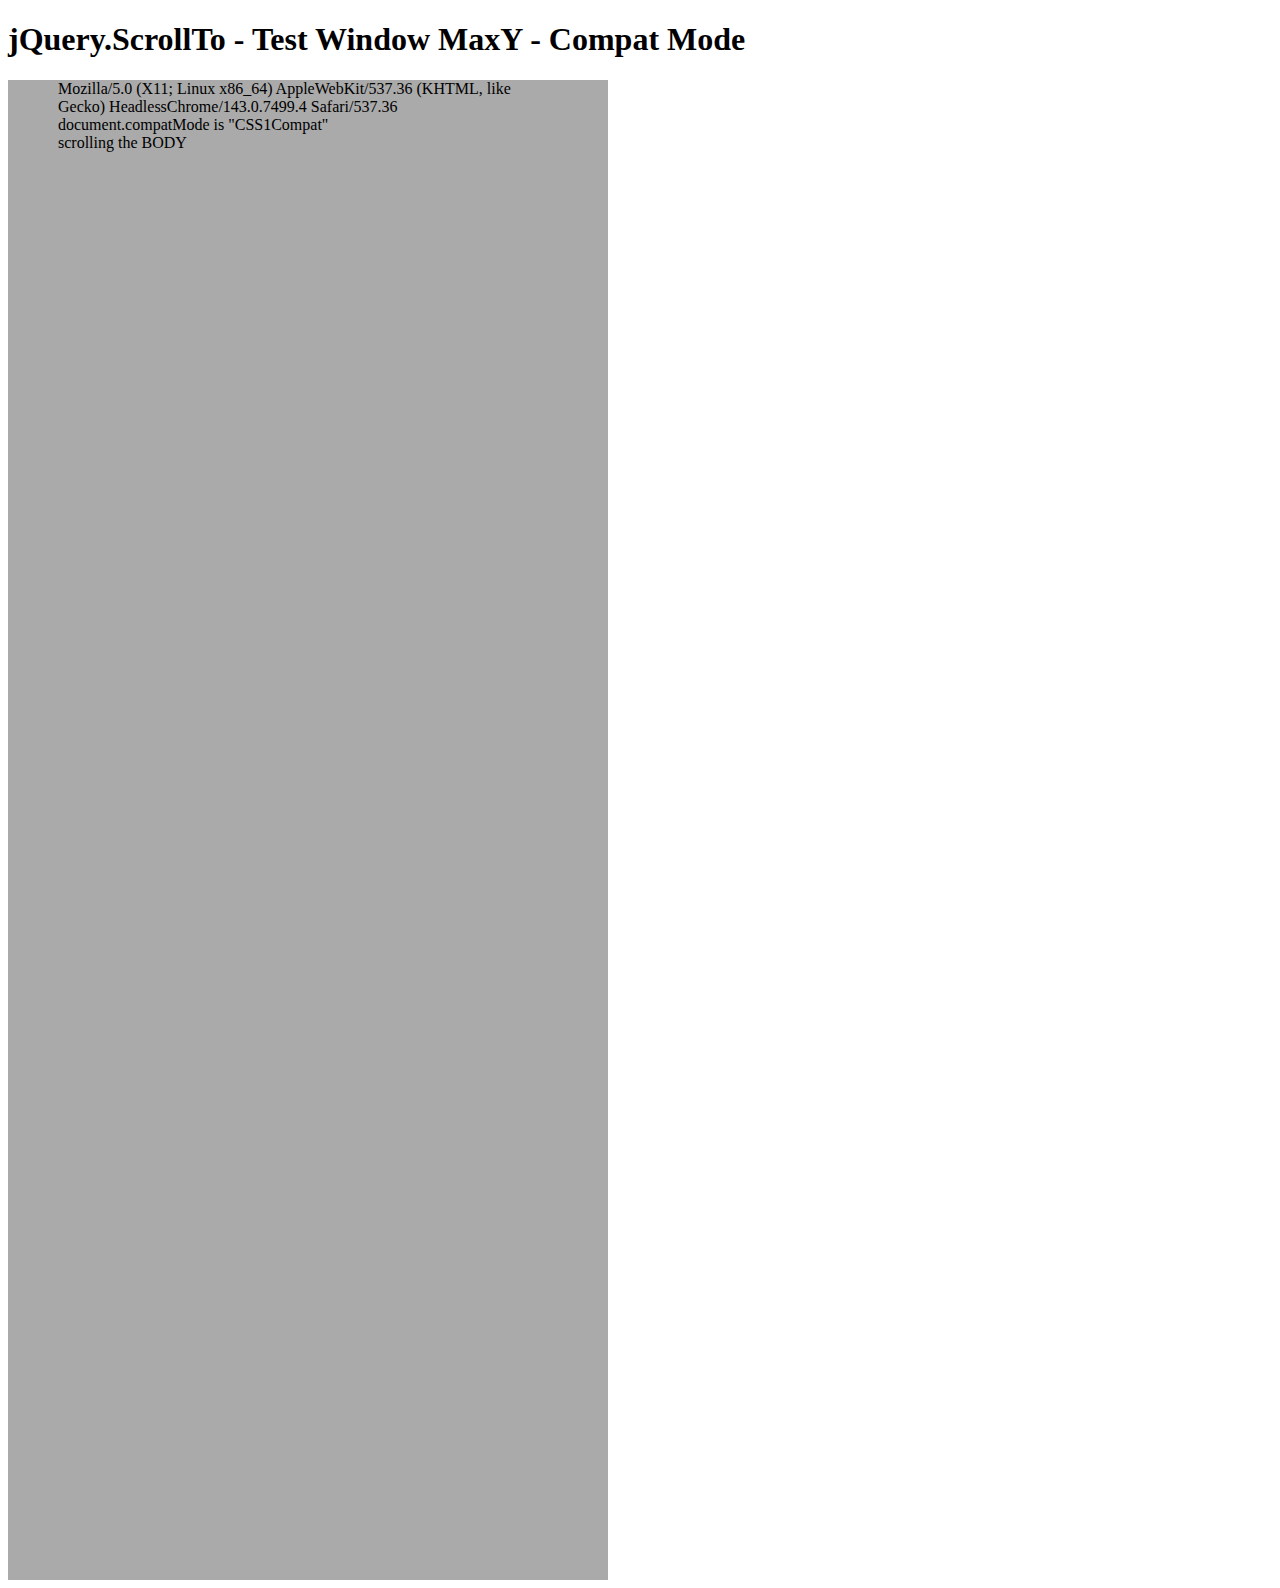
<file: js/jquery.scrollTo-1.4.14/tests/WinMaxY-compat.html>
<!DOCTYPE html PUBLIC "-//W3C//DTD XHTML 1.0 Transitional//EN" "http://www.w3.org/TR/xhtml1/DTD/xhtml1-transitional.dtd">
<html xmlns="http://www.w3.org/1999/xhtml">
<head>
	<meta http-equiv="Content-Type" content="text/html; charset=iso-8859-1" />
	<title>jQuery.ScrollTo</title>
	<script type="text/javascript" src="https://code.jquery.com/jquery-1.11.0.js"></script>
	<script type="text/javascript" src="../jquery.scrollTo.js"></script>
	<script type="text/javascript" src="test.js"></script>
</head>
<body>
	<h1>jQuery.ScrollTo - Test Window MaxY - Compat Mode</h1>
	
	<div style="height:1500px; width:500px; padding:0 50px; background-color:#AAA">
		&nbsp;
	</div>
	<script type="text/javascript">
		$(window).test();
	</script>
</html>
</file>
<file: js/jquery.localScroll-1.3.5/demo/css/style.css>
body{ 
			padding: 0 5px;
			font-family: Verdana, sans-serif;
			background-color: #DDD;
		}
		ul, li, h3, h2, h1, p, #navigation, #content,.section{
			padding:0;
			margin:0;
			list-style:none;
		}
		#content{
			overflow:hidden;
			width:630px;
			background-color:white;
			position:relative;
			height:400px;
			float:left;
		}
			#content h2{
				color:#993333;
				margin:20px 0pt;
			}
			#content a{
				color:#777;
				font-weight:bolder;
				text-decoration:none;
			}
		#navigation{
			float:left;
			width:110px;
			height:400px;
			background-color:#5B739C;
		}
			#navigation .sup{
				margin:26px 10px;
				font-size:14px;
			}
				#navigation ul{
					margin:5px 0;
					list-style:circle;
					padding-left:15px;						
				}
				#navigation a{
					color:white;
					font-weight:bolder;
					text-decoration:none;
				}				
				#navigation .sup li{
					margin: 3px 0 !important;
					margin:-4px 0;
					font-size:10px;
				}
				#navigation a.scrolling{
					color:#933;
				}
		.section{
			width:1900px;
			position:relative;
		}
		
			.section .sub{
				position:relative;
				float:left;
				padding:9px 21px 42px 45px;
				width:567px;
				height:352px;
			}
				.section .sub p{
					width:550px;
					margin:16px 0;
					font-size:85%;
					line-height:1.4em;
				}
				.section .next, .section .prev{
					font-size:18px;
					position:absolute;
					bottom:15px;
					letter-spacing:-2px;
				}
				.section .next{
					right:30px;
				}
				.section .prev{
					left:30px;
				}
		
		#links, h2.title{
			position:absolute;
			right:5px;
		}
		
		#links{
			border:1px solid #777;
			width:210px;
			top:78px;
			padding:10px;
		}
			#links h3{
				color:#777;
			}
			#links ul{
				padding: 8px 0 3px 20px;
			}
			#links li{
				list-style-type:circle;
			}
			#links a{
				color:#69C;
			}
		
		.message{
			background:#EEE;
			border:1px solid #999;
			color:#333;
			font-size:12px;
			padding:1px;
			position:absolute;
			left:11px;
		}
		#first{
			top:484px !important;
			top:498px;			
		}
		#second{
			top:503px !important;
			top:517px;			
		}
		
		h1{
			margin:20px 0;
			color:#5B739C;
		}
			h1 strong{
				font-size:13px;
				color:#777;
			}
		h2.title{
			top:28px;
			color:#933;
		}
</file>
<file: js/jquery.scrollTo-1.4.14/demo/css/style.css>
body{
	padding:5px;
	height:1600px;
	font-family: Verdana, sans-serif;
	background-color: #DDD;
}
ul,li,h1,h2,h3,p{
	list-style:none;
	padding:0;
	margin:0;
}
.part{
	border:1px solid black;
	background-color:white;
}
	.part h3{
		color:#933;
	}
#toc{
	display:block;
	padding:10px;
	position:relative;
	margin:15px 0;
	float:left;
	width:305px;
}
	#toc h3{
		padding-bottom:10px;
	}
	#toc h3 strong{
		font-size:13px;
		color:black;
	}
#links{
	border:1px solid black;
	width:210px;
	padding:10px;
	float:right;
	margin-top:-30px;
}
	#links h3{
		color:#933;
	}
	#links ul{
		padding: 8px 0 3px 20px;
	}
	#links li{
		list-style-type:circle;
	}
	#links a{
		color:#69C;
	}
	
	#toc li, #links li{
		list-style-type:circle;
		padding-left:5px;
		margin-left:15px;
	}
		#toc a{
			color:#69C;
		}
div.section{
	border:1px black solid;
	width:950px;
	padding:10px;
	margin: 5px 0;
	position:relative;
	clear:both;
}
	div.section h3{
		margin-bottom:10px;
	}
	div.section li{
		float:left;
	}
	div.pane{
		overflow:auto;
		clear:left;
		margin: 10px 0 0 10px;
		position:relative;
		width:826px;
		height:322px;
	}
ul.elements{
	background-color:#5B739C;
}
	ul.elements li{
		width:200px;
		height:100px;
		font-weight:bolder;
		border:1px black solid;
		text-align:center;
		padding:50px;
		position:relative;
		background-color:#DDD;
	}
		ul.elements li a{
			bottom:20px;
			color:#933;
			font-size:12px;
			left:125px;
			position:absolute;
		}
		ul.elements li p{
			color:#666;
		}
	#pane-options ul.elements li{
		margin:5px;
	}
	#pane-options{
		margin-bottom:10px;
	}
ul.links{
	height:20px;
	overflow:hidden;
}
	ul.links a{
		color:#69C;
		margin:0pt 5px;
	}
.clear{
	clear:left;
}
h3 span{
	position:absolute;			
}
.message{
	background:#EEE;
	border:1px solid #999;
	color:#333;
	font-size:12px;
	font-weight:normal;
	padding:1px;
	margin-top:2px;
}

h1{
	color:#5B739C;
}
h1 strong{
	font-size:13px;
	color:#777;
}
</file>
<file: css/style-wide.css>
/*
	Alpha by HTML5 UP
	html5up.net | @n33co
	Free for personal and commercial use under the CCA 3.0 license (html5up.net/license)
*/

/* Basic */

	body, input, select, textarea {
		font-size: 13pt;
	}

/* Banner */

	#banner {
		padding: 10em 0 18em 0;
	}
</file>
<file: css/ie/v8.css>
/*
	Alpha by HTML5 UP
	html5up.net | @n33co
	Free for personal and commercial use under the CCA 3.0 license (html5up.net/license)
*/

/* Basic */

	pre, code {
		position: relative;
		-ms-behavior: url("css/ie/PIE.htc");
	}

/* Form */

	input[type="text"],
	input[type="password"],
	input[type="email"],
	select,
	textarea {
		position: relative;
		-ms-behavior: url("css/ie/PIE.htc");
		line-height: 3em;
	}

	input[type="checkbox"],
	input[type="radio"] {
		opacity: 1;
		z-index: auto;
	}

		input[type="checkbox"] + label:before,
		input[type="radio"] + label:before {
			display: none;
		}

/* Button */

	input[type="submit"],
	input[type="reset"],
	input[type="button"],
	.button {
		position: relative;
		-ms-behavior: url("css/ie/PIE.htc");
	}

		input[type="submit"].alt,
		input[type="reset"].alt,
		input[type="button"].alt,
		.button.alt {
			border: solid 2px #e5e5e5;
		}

/* Box */

	.box {
		position: relative;
		-ms-behavior: url("css/ie/PIE.htc");
	}

		.box .image.featured {
			margin: 2em 0;
			width: 100%;
		}

/* Icon */

	.icon.major {
		position: relative;
		-ms-behavior: url("css/ie/PIE.htc");
	}

/* Image */

	.image {
		position: relative;
		-ms-behavior: url("css/ie/PIE.htc");
	}

		.image img {
			position: relative;
			-ms-behavior: url("css/ie/PIE.htc");
		}

/* Header */

	#header nav > ul > li a {
		color: #fff;
		display: inline-block;
		text-decoration: none;
		border: 0;
	}

		#header nav > ul > li a.icon:before {
			color: #fff;
			margin-right: 0.5em;
		}

	#header.alt {
		color: #fff;
	}

		#header.alt nav > ul > li a:not(.button).icon:before {
			color: rgba(255, 255, 255, 0.75);
		}

		#header.alt nav > ul > li.active a:not(.button) {
			background-color: rgba(255, 255, 255, 0.2);
		}

	.dropotron {
		border: solid 1px #e5e5e5;
	}

		.dropotron.level-0 {
			margin-top: 0;
		}

			.dropotron.level-0:before {
				display: none;
			}

/* Banner */

	#banner {
		background-attachment: scroll;
		background-image: url("../../images/banner.jpg");
		background-position: auto;
		background-repeat: no-repeat;
		background-size: cover;
		-ms-behavior: url("css/ie/backgroundsize.min.htc");
	}

		#banner input[type="submit"],
		#banner input[type="reset"],
		#banner input[type="button"],
		#banner .button {
			border: solid 2px #fff;
		}

/* Main */

	#main {
		position: relative;
		z-index: 1;
	}

/* CTA */

	#cta input[type="text"],
	#cta input[type="password"],
	#cta input[type="email"],
	#cta select,
	#cta textarea {
		background: #e89980;
		border: solid 2px #fff;
	}

	#cta .formerize-placeholder {
		color: #fff !important;
	}
</file>
<file: js/jquery.scrollTo-1.4.14/demo/css/style.old.css>
body{
	background-color: #DDD;
}
.container li,div.pane{
	height:200px;
	font-weight:bolder;
	position:relative;
}
ul{
	list-style:none;
	padding:0;
	margin:0;
}
.container a{
	color:black;
	position:absolute;
	bottom:10px;
}
p{
	margin:0;
}
.container{
	border:1px black solid;
	margin:30px;
	overflow:auto;
	position:relative;
	width:80%;
	height:300px;
}
	.container ul{
		padding:0;
	}
#x{
	height:217px;
}
	#x li,#xy li{
		width:300px;
		float:left;
	}

h1{
	color:#5B739C;
}
h1 strong{
	font-size:13px;
	color:#777;
}

#links{
	border:1px solid black;
	width:210px;
	padding:10px;
	float:right;
	margin-top:-55px;
	background-color:white;
}
	#links h3{
		color:#933;
		margin:5px;
	}
	#links ul{
		padding: 8px 0 3px 20px;
	}
	#links li{
		list-style-type:circle;
	}
	#links a{
		color:#69C;
	}
</file>
<file: css/skel.css>
/* Resets (http://meyerweb.com/eric/tools/css/reset/ | v2.0 | 20110126 | License: none (public domain)) */

	html,body,div,span,applet,object,iframe,h1,h2,h3,h4,h5,h6,p,blockquote,pre,a,abbr,acronym,address,big,cite,code,del,dfn,em,img,ins,kbd,q,s,samp,small,strike,strong,sub,sup,tt,var,b,u,i,center,dl,dt,dd,ol,ul,li,fieldset,form,label,legend,table,caption,tbody,tfoot,thead,tr,th,td,article,aside,canvas,details,embed,figure,figcaption,footer,header,hgroup,menu,nav,output,ruby,section,summary,time,mark,audio,video{margin:0;padding:0;border:0;font-size:100%;font:inherit;vertical-align:baseline;}article,aside,details,figcaption,figure,footer,header,hgroup,menu,nav,section{display:block;}body{line-height:1;}ol,ul{list-style:none;}blockquote,q{quotes:none;}blockquote:before,blockquote:after,q:before,q:after{content:'';content:none;}table{border-collapse:collapse;border-spacing:0;}body{-webkit-text-size-adjust:none}

/* Box Model */

	*, *:before, *:after {
		-moz-box-sizing: border-box;
		-webkit-box-sizing: border-box;
		box-sizing: border-box;
	}

/* Container */

	body {
		/* min-width: (containers) */
		min-width: 60em;
	}

	.container {
		margin-left: auto;
		margin-right: auto;
		
		/* width: (containers) */
		width: 60em;
	}

	/* Modifiers */

		/* 125% */
			.container.\31 25\25 {
				width: 100%;
				
				/* max-width: (containers * 1.25) */
				max-width: 75em;

				/* min-width: (containers) */
				min-width: 60em;
			}

		/* 75% */
			.container.\37 5\25 {
				
				/* width: (containers * 0.75) */
				width: 45em;

			}

		/* 50% */
			.container.\35 0\25 {
				
				/* width: (containers * 0.50) */
				width: 30em;

			}

		/* 25% */
			.container.\32 5\25 {
				
				/* width: (containers * 0.25) */
				width: 15em;

			}

/* Grid */

	.row > * {
		float: left;
	}
	
	.row:after, .row:before {
		content: '';
		display: block;
		clear: both;
		height: 0;
	}
	
	.row.uniform > * > :first-child {
		margin-top: 0;
	}
	
	.row.uniform > * > :last-child {
		margin-bottom: 0;
	}

	/* Gutters */

		/* Normal */
		
			.row > * {
				/* padding: (gutters.horizontal) 0 0 (gutters.vertical) */
				padding: 0 0 0 2em;
			}

			.row {
				/* margin: -(gutters.horizontal) 0 0 -(gutters.vertical) */
				margin: 0 0 0 -2em;
			}
			
			.row.uniform > * {
				/* padding: (gutters.vertical) 0 0 (gutters.vertical) */
				padding: 2em 0 0 2em;
			}

			.row.uniform {
				/* margin: -(gutters.vertical) 0 0 -(gutters.vertical) */
				margin: -2em 0 0 -2em;
			}
			
		/* 200% */
		
			.row.\32 00\25 > * {
				/* padding: (gutters.horizontal) 0 0 (gutters.vertical) */
				padding: 0 0 0 4em;
			}

			.row.\32 00\25 {
				/* margin: -(gutters.horizontal) 0 0 -(gutters.vertical) */
				margin: 0 0 0 -4em;
			}

			.row.uniform.\32 00\25 > * {
				/* padding: (gutters.vertical) 0 0 (gutters.vertical) */
				padding: 4em 0 0 4em;
			}

			.row.uniform.\32 00\25 {
				/* margin: -(gutters.vertical) 0 0 -(gutters.vertical) */
				margin: -4em 0 0 -4em;
			}

		/* 150% */
		
			.row.\31 50\25 > * {
				/* padding: (gutters.horizontal) 0 0 (gutters.vertical) */
				padding: 0 0 0 1.5em;
			}

			.row.\31 50\25 {
				/* margin: -(gutters.horizontal) 0 0 -(gutters.vertical) */
				margin: 0 0 0 -1.5em;
			}

			.row.uniform.\31 50\25 > * {
				/* padding: (gutters.vertical) 0 0 (gutters.vertical) */
				padding: 1.5em 0 0 1.5em;
			}

			.row.uniform.\31 50\25 {
				/* margin: -(gutters.vertical) 0 0 -(gutters.vertical) */
				margin: -1.5em 0 0 -1.5em;
			}

		/* 50% */
		
			.row.\35 0\25 > * {
				/* padding: (gutters.horizontal) 0 0 (gutters.vertical) */
				padding: 0 0 0 1em;
			}

			.row.\35 0\25 {
				/* margin: -(gutters.horizontal) 0 0 -(gutters.vertical) */
				margin: 0 0 0 -1em;
			}

			.row.uniform.\35 0\25 > * {
				/* padding: (gutters.vertical) 0 0 (gutters.vertical) */
				padding: 1em 0 0 1em;
			}

			.row.uniform.\35 0\25 {
				/* margin: -(gutters.vertical) 0 0 -(gutters.vertical) */
				margin: -1em 0 0 -1em;
			}

		/* 25% */
		
			.row.\32 5\25 > * {
				/* padding: (gutters.horizontal) 0 0 (gutters.vertical) */
				padding: 0 0 0 0.5em;
			}

			.row.\32 5\25 {
				/* margin: -(gutters.horizontal) 0 0 -(gutters.vertical) */
				margin: 0 0 0 -0.5em;
			}

			.row.uniform.\32 5\25 > * {
				/* padding: (gutters.vertical) 0 0 (gutters.vertical) */
				padding: 0.5em 0 0 0.5em;
			}

			.row.uniform.\32 5\25 {
				/* margin: -(gutters.vertical) 0 0 -(gutters.vertical) */
				margin: -0.5em 0 0 -0.5em;
			}

		/* 0% */
		
			.row.\30 \25 > * {
				/* padding: (gutters.horizontal) 0 0 (gutters.vertical) */
				padding: 0;
			}

			.row.\30 \25 {
				/* margin: -(gutters.horizontal) 0 0 -(gutters.vertical) */
				margin: 0;
			}

	/* Cells */

		.\31 2u, .\31 2u\24, .\31 2u\28 1\29, .\31 2u\24\28 1\29 { width: 100%; clear: none; }
		.\31 1u, .\31 1u\24, .\31 1u\28 1\29, .\31 1u\24\28 1\29 { width: 91.6666666667%; clear: none; }
		.\31 0u, .\31 0u\24, .\31 0u\28 1\29, .\31 0u\24\28 1\29 { width: 83.3333333333%; clear: none; }
		.\39 u, .\39 u\24, .\39 u\28 1\29, .\39 u\24\28 1\29 { width: 75%; clear: none; }
		.\38 u, .\38 u\24, .\38 u\28 1\29, .\38 u\24\28 1\29 { width: 66.6666666667%; clear: none; }
		.\37 u, .\37 u\24, .\37 u\28 1\29, .\37 u\24\28 1\29 { width: 58.3333333333%; clear: none; }
		.\36 u, .\36 u\24, .\36 u\28 1\29, .\36 u\24\28 1\29 { width: 50%; clear: none; }
		.\35 u, .\35 u\24, .\35 u\28 1\29, .\35 u\24\28 1\29 { width: 41.6666666667%; clear: none; }
		.\34 u, .\34 u\24, .\34 u\28 1\29, .\34 u\24\28 1\29 { width: 33.3333333333%; clear: none; }
		.\33 u, .\33 u\24, .\33 u\28 1\29, .\33 u\24\28 1\29 { width: 25%; clear: none; }
		.\32 u, .\32 u\24, .\32 u\28 1\29, .\32 u\24\28 1\29 { width: 16.6666666667%; clear: none; }
		.\31 u, .\31 u\24, .\31 u\28 1\29, .\31 u\24\28 1\29 { width: 8.3333333333%; clear: none; }

		.\31 2u\24 + *, .\31 2u\24\28 1\29 + *,
		.\31 1u\24 + *, .\31 1u\24\28 1\29 + *,
		.\31 0u\24 + *, .\31 0u\24\28 1\29 + *,
		.\39 u\24 + *, .\39 u\24\28 1\29 + *,
		.\38 u\24 + *, .\38 u\24\28 1\29 + *,
		.\37 u\24 + *, .\37 u\24\28 1\29 + *,
		.\36 u\24 + *, .\36 u\24\28 1\29 + *,
		.\35 u\24 + *, .\35 u\24\28 1\29 + *,
		.\34 u\24 + *, .\34 u\24\28 1\29 + *,
		.\33 u\24 + *, .\33 u\24\28 1\29 + *,
		.\32 u\24 + *, .\32 u\24\28 1\29 + *,
		.\31 u\24  + *,  .\31 u\24\28 1\29 + * {
			clear: left;
		}
			
		.\-11u { margin-left: 91.6666666667% }
		.\-10u { margin-left: 83.3333333333% }
		.\-9u { margin-left: 75% }
		.\-8u { margin-left: 66.6666666667% }
		.\-7u { margin-left: 58.3333333333% }
		.\-6u { margin-left: 50% }
		.\-5u { margin-left: 41.6666666667% }
		.\-4u { margin-left: 33.3333333333% }
		.\-3u { margin-left: 25% }
		.\-2u { margin-left: 16.6666666667% }
		.\-1u { margin-left: 8.3333333333% }
</file>
<file: css/style.css>
@import url(font-awesome.min.css);
@import url("http://fonts.googleapis.com/css?family=Source+Sans+Pro:300,400,300italic,400italic");

/*
	Alpha by HTML5 UP
	html5up.net | @n33co
	Free for personal and commercial use under the CCA 3.0 license (html5up.net/license)
*/

/* Basic */

	body {
		background: #f5f5f5;
	}

	body, input, select, textarea {
		color: #777;
		font-family: "Source Sans Pro", sans-serif;
		font-size: 16pt;
		font-weight: 300;
		line-height: 1.65em;
		letter-spacing: -0.015em;
	}

	a {
		-moz-transition: color 0.2s ease-in-out, border-bottom-color 0.2s ease-in-out;
		-webkit-transition: color 0.2s ease-in-out, border-bottom-color 0.2s ease-in-out;
		-o-transition: color 0.2s ease-in-out, border-bottom-color 0.2s ease-in-out;
		-ms-transition: color 0.2s ease-in-out, border-bottom-color 0.2s ease-in-out;
		transition: color 0.2s ease-in-out, border-bottom-color 0.2s ease-in-out;
/*		border-bottom: dotted 1px;
*/		color: #e89980;
		text-decoration: none;
	}

		a:hover {
			border-bottom-color: transparent;
		}

	strong, b {
		color: #646464;
		font-weight: 400;
	}

	em, i {
		font-style: italic;
	}

	p {
		margin: 0 0 2em 0;
	}

	h1, h2, h3, h4, h5, h6 {
		color: #646464;
		font-weight: 300;
		line-height: 1em;
		margin: 0 0 0.5em 0;
	}

		h1 a, h2 a, h3 a, h4 a, h5 a, h6 a {
			color: inherit;
			text-decoration: none;
		}

	h2 {
		font-size: 2.25em;
		line-height: 1.5em;
		letter-spacing: -0.035em;
	}

	h3 {
		font-size: 1.75em;
		line-height: 1.5em;
		letter-spacing: -0.025em;
	}

	h4 {
		font-size: 1.1em;
		line-height: 1.5em;
		letter-spacing: 0;
	}

	h5 {
		font-size: 0.9em;
		line-height: 1.5em;
		letter-spacing: 0;
	}

	h6 {
		font-size: 0.7em;
		line-height: 1.5em;
		letter-spacing: 0;
	}

	sub {
		font-size: 0.8em;
		position: relative;
		top: 0.5em;
	}

	sup {
		font-size: 0.8em;
		position: relative;
		top: -0.5em;
	}

	hr {
		border: 0;
		border-bottom: solid 2px #e5e5e5;
		margin: 2em 0;
	}

		hr.major {
			margin: 3em 0;
		}

	blockquote {
		border-left: solid 4px #e5e5e5;
		font-style: italic;
		margin: 0 0 2em 0;
		padding: 0.5em 0 0.5em 2em;
	}

	pre {
		-webkit-overflow-scrolling: touch;
		background: #f8f8f8;
		border-radius: 6px;
		border: solid 1px #e5e5e5;
		font-family: monospace;
		font-size: 0.9em;
		line-height: 1.75em;
		margin: 0 0 2em 0;
		overflow-x: auto;
		padding: 1em 1.5em;
	}

	code {
		background: #f8f8f8;
		border-radius: 6px;
		border: solid 1px #e5e5e5;
		font-family: monospace;
		font-size: 0.9em;
		margin: 0 0.25em;
		padding: 0.25em 0.65em;
	}

	.align-left {
		text-align: left;
	}

	.align-center {
		text-align: center;
	}

	.align-right {
		text-align: right;
	}

/* Section/Article */

	section.special, article.special {
		text-align: center;
	}

	header p {
		color: #999;
		position: relative;
		margin: 0 0 1.5em 0;
		font-style: italic;
	}

	header h2 + p {
		font-size: 1.25em;
		margin-top: -1em;
		line-height: 1.5em;
	}

	header h3 + p {
		font-size: 1.1em;
		margin-top: -0.85em;
		line-height: 1.5em;
	}

	header h4 + p,
	header h5 + p,
	header h6 + p {
		font-size: 0.8em;
		margin-top: -0.5em;
		line-height: 1.5em;
	}

	header.major {
		padding: 1em 0;
		text-align: center;
	}

		header.major h2 {
			margin: 0;
		}

		header.major p {
			padding: 1.5em 3em;
			display: inline-block;
			border-top: solid 2px #e5e5e5;
			color: #777;
			margin: 1.5em 0 0 0;
/*			padding: 1.5em 0 0 0;
*/			font-style: normal;
		}

/* Form */

	form {
		margin: 0 0 2em 0;
	}

	label {
		color: #646464;
		display: block;
		font-size: 0.9em;
		font-weight: 300;
		margin: 0 0 1em 0;
	}

	input[type="text"],
	input[type="password"],
	input[type="email"],
	select,
	textarea {
		-moz-appearance: none;
		-webkit-appearance: none;
		-o-appearance: none;
		-ms-appearance: none;
		appearance: none;
		background: #f8f8f8;
		border-radius: 6px;
		border: solid 1px #e5e5e5;
		color: inherit;
		display: block;
		outline: 0;
		padding: 0 1em;
		text-decoration: none;
		width: 100%;
	}

		input[type="text"]:invalid,
		input[type="password"]:invalid,
		input[type="email"]:invalid,
		select:invalid,
		textarea:invalid {
			box-shadow: none;
		}

		input[type="text"]:focus,
		input[type="password"]:focus,
		input[type="email"]:focus,
		select:focus,
		textarea:focus {
			border-color: #e89980;
			box-shadow: 0 0 0 2px #e89980;
		}

	.select-wrapper {
		text-decoration: none;
		display: block;
		position: relative;
	}

		.select-wrapper:before {
			-moz-osx-font-smoothing: grayscale;
			-webkit-font-smoothing: antialiased;
			font-family: FontAwesome;
			font-style: normal;
			font-weight: normal;
			text-transform: none !important;
		}

		.select-wrapper:before {
			color: #e5e5e5;
			content: '\f078';
			display: block;
			height: 3em;
			line-height: 3em;
			pointer-events: none;
			position: absolute;
			right: 0;
			text-align: center;
			top: 0;
			width: 3em;
		}

		.select-wrapper select::-ms-expand {
			display: none;
		}

	input[type="text"],
	input[type="password"],
	input[type="email"],
	select {
		height: 3em;
	}

	textarea {
		padding: 0.75em 1em;
	}

	input[type="checkbox"],
	input[type="radio"] {
		-moz-appearance: none;
		-webkit-appearance: none;
		-o-appearance: none;
		-ms-appearance: none;
		appearance: none;
		display: block;
		float: left;
		margin-right: -2em;
		opacity: 0;
		width: 1em;
		z-index: -1;
	}

		input[type="checkbox"] + label,
		input[type="radio"] + label {
			text-decoration: none;
			color: #777;
			cursor: pointer;
			display: inline-block;
			font-size: 1em;
			font-weight: 300;
			padding-left: 2.55em;
			padding-right: 0.75em;
			position: relative;
		}

			input[type="checkbox"] + label:before,
			input[type="radio"] + label:before {
				-moz-osx-font-smoothing: grayscale;
				-webkit-font-smoothing: antialiased;
				font-family: FontAwesome;
				font-style: normal;
				font-weight: normal;
				text-transform: none !important;
			}

			input[type="checkbox"] + label:before,
			input[type="radio"] + label:before {
				background: #f8f8f8;
				border-radius: 6px;
				border: solid 1px #e5e5e5;
				content: '';
				display: inline-block;
				height: 1.8em;
				left: 0;
				line-height: 1.725em;
				position: absolute;
				text-align: center;
				top: 0;
				width: 1.8em;
			}

		input[type="checkbox"]:checked + label:before,
		input[type="radio"]:checked + label:before {
			background: #666;
			border-color: #666;
			color: #ffffff;
			content: '\f00c';
		}

		input[type="checkbox"]:focus + label:before,
		input[type="radio"]:focus + label:before {
			border-color: #e89980;
			box-shadow: 0 0 0 1px #e89980;
		}

	input[type="checkbox"] + label:before {
		border-radius: 6px;
	}

	input[type="radio"] + label:before {
		border-radius: 100%;
	}

	::-webkit-input-placeholder {
		color: #999 !important;
		opacity: 1.0;
	}

	:-moz-placeholder {
		color: #999 !important;
		opacity: 1.0;
	}

	::-moz-placeholder {
		color: #999 !important;
		opacity: 1.0;
	}

	:-ms-input-placeholder {
		color: #999 !important;
		opacity: 1.0;
	}

	.formerize-placeholder {
		color: #999 !important;
		opacity: 1.0;
	}

/* Box */

	.box {
		background-color: rgba(255,255,255,1);
		border-radius: 6px;
		box-shadow: 0 2px 0 0 #e5e5e5;
		margin: 0 0 2em 0;
		padding: 3em;
		overflow: hidden;
	}

		.box > :last-child {
			margin-bottom: 0;
		}

			background: none !important;
			border-radius: 0 !important;
				.box.alt {
			box-shadow: none !important;
			margin: 0 0 2em 0;
			padding: 0 !important;
		}

		.box.features .features-row {
			/*border-top: solid 2px #e5e5e5;*/
			position: relative;
		}

			.box.features .features-row:after {
				clear: both;
			/*	content: '';
				display: block;*/
			}

			.box.features .features-row section {
				float: left;
				padding-left: 2em;
				padding-right: 2em;
				width: 33.333%;
			}



		.box.special {
			text-align: center;
		}

		.box .image.featured {
			border-radius: 0;
			display: block;
			margin: 3em 0 3em -3em;
			position: relative;
			width: calc(100% + 6em);
		}

			.box .image.featured img {
				border-radius: 0;
				display: block;
				width: 100%;
			}

			.box .image.featured:first-child {
				border-radius: 6px 6px 0 0;
				margin-bottom: 3em;
				margin-top: -3em;
			}

				.box .image.featured:first-child img {
					border-radius: 6px 6px 0 0;
				}

			.box .image.featured:last-child {
				border-radius: 0 0 6px 6px;
				margin-bottom: -3em;
				margin-top: 3em;
			}

				.box .image.featured:last-child img {
					border-radius: 0 0 6px 6px;
				}


/* MY ICONS */

.myicon {
	height: 150px;
	width: 150px;
	opacity: 0.4;
}



/* Icon */

	.icon {
		text-decoration: none;
		border-bottom: none;
		position: relative;
	}

		.icon:before {
			-moz-osx-font-smoothing: grayscale;
			-webkit-font-smoothing: antialiased;
			font-family: FontAwesome;
			font-style: normal;
			font-weight: normal;
			text-transform: none !important;
		}

		.icon > .label {
			display: none;
		}

		.icon.major {
			background: #666;
			border-radius: 100%;
			color: #ffffff;
			cursor: default;
			display: inline-block;
			height: 5.5em;
			line-height: 5.5em;
			margin: 0 0 2em 0;
			width: 5.5em;
		}

			.icon.major:before {
				font-size: 2.5em;
			}

			.icon.major.accent1 {
				background: #666;
				color: #ffffff;
			}

			.icon.major.accent2 {
				background: #e89980;
				color: #ffffff;
			}

			.icon.major.accent3 {
				background: #7fcdb8;
				color: #ffffff;
			}

			.icon.major.accent4 {
				background: #90b0ba;
				color: #ffffff;
			}

			.icon.major.accent5 {
				background: #e5cb95;
				color: #ffffff;
			}

/* Image */

	.image {
		border-radius: 6px;
		border: 0;
		display: inline-block;
		position: relative;
	}

		.image img {
			border-radius: 6px;
			display: block;
		}

		.image.left {
			float: left;
			padding: 0 1.5em 1em 0;
			top: 0.25em;
		}

		.image.right {
			float: right;
			padding: 0 0 1em 1.5em;
			top: 0.25em;
		}

		.image.fit {
			display: block;
			margin: 0 0 2em 0;
			width: 100%;
		}

			.image.fit img {
				display: block;
				width: 100%;
			}

/* List */

	ol {
		list-style: decimal;
		margin: 0 0 2em 0;
		padding-left: 1.25em;
	}

		ol li {
			padding-left: 0.25em;
		}

	ul {
		list-style: disc;
		margin: 0 0 2em 0;
		padding-left: 1em;
	}

		ul li {
			padding-left: 0.5em;
		}

		ul.alt {
			list-style: none;
			padding-left: 0;
		}

			ul.alt li {
				border-top: solid 1px #e5e5e5;
				padding: 0.5em 0;
			}

				ul.alt li:first-child {
					border-top: 0;
					padding-top: 0;
				}

		ul.icons {
			cursor: default;
			list-style: none;
			padding-left: 0;
		}

			ul.icons li {
				display: inline-block;
				padding: 0 1.25em 0 0;
			}

				ul.icons li:last-child {
					padding-right: 0;
				}

				ul.icons li .icon {
					color: inherit;
				}

					ul.icons li .icon:before {
						font-size: 1.75em;
					}

		ul.actions {
			cursor: default;
			list-style: none;
			padding-left: 0;
		}

			ul.actions li {
				display: inline-block;
				padding: 0 1em 0 0;
				vertical-align: middle;
			}

				ul.actions li:last-child {
					padding-right: 0;
				}

			ul.actions.small li {
				padding: 0 0.5em 0 0;
			}

			ul.actions.vertical li {
				display: block;
				padding: 1em 0 0 0;
			}

				ul.actions.vertical li:first-child {
					padding-top: 0;
				}

				ul.actions.vertical li > * {
					margin-bottom: 0;
				}

			ul.actions.vertical.small li {
				padding: 0.5em 0 0 0;
			}

				ul.actions.vertical.small li:first-child {
					padding-top: 0;
				}

			ul.actions.fit {
				display: table;
				margin-left: -1em;
				padding: 0;
				table-layout: fixed;
				width: calc(100% + 1em);
			}

				ul.actions.fit li {
					display: table-cell;
					padding: 0 0 0 1em;
				}

					ul.actions.fit li > * {
						margin-bottom: 0;
					}

				ul.actions.fit.small {
					margin-left: -0.5em;
					width: calc(100% + 0.5em);
				}

					ul.actions.fit.small li {
						padding: 0 0 0 0.5em;
					}

	dl {
		margin: 0 0 2em 0;
	}

/* Table */

	.table-wrapper {
		-webkit-overflow-scrolling: touch;
		overflow-x: auto;
	}

	table {
		margin: 0 0 2em 0;
		width: 100%;
	}

		table tbody tr {
			border: solid 1px #e5e5e5;
			border-left: 0;
			border-right: 0;
		}

			table tbody tr:nth-child(2n + 1) {
				background-color: #f8f8f8;
			}

		table td {
			padding: 0.75em 0.75em;
		}

		table th {
			color: #646464;
			font-size: 0.9em;
			font-weight: 300;
			padding: 0 0.75em 0.75em 0.75em;
			text-align: left;
		}

		table thead {
			border-bottom: solid 2px #e5e5e5;
		}

		table tfoot {
			border-top: solid 2px #e5e5e5;
		}

		table.alt {
			border-collapse: separate;
		}

			table.alt tbody tr td {
				border: solid 1px #e5e5e5;
				border-left-width: 0;
				border-top-width: 0;
			}

				table.alt tbody tr td:first-child {
					border-left-width: 1px;
				}

			table.alt tbody tr:first-child td {
				border-top-width: 1px;
			}

			table.alt thead {
				border-bottom: 0;
			}

			table.alt tfoot {
				border-top: 0;
			}

/* Button */

	input[type="submit"],
	input[type="reset"],
	input[type="button"],
	.button {
		-moz-appearance: none;
		-webkit-appearance: none;
		-o-appearance: none;
		-ms-appearance: none;
		appearance: none;
		-moz-transition: background-color 0.2s ease-in-out, color 0.2s ease-in-out;
		-webkit-transition: background-color 0.2s ease-in-out, color 0.2s ease-in-out;
		-o-transition: background-color 0.2s ease-in-out, color 0.2s ease-in-out;
		-ms-transition: background-color 0.2s ease-in-out, color 0.2s ease-in-out;
		transition: background-color 0.2s ease-in-out, color 0.2s ease-in-out;
		background-color: #666;
		border-radius: 6px;
		border: 0;
		color: #ffffff;
		cursor: pointer;
		display: inline-block;
		font-weight: 400;
		height: 3em;
		line-height: 3em;
		padding: 0 2em;
		text-align: center;
		text-decoration: none;
		white-space: nowrap;
	}

		input[type="submit"]:hover,
		input[type="reset"]:hover,
		input[type="button"]:hover,
		.button:hover {
			background-color: #737373;
		}

		input[type="submit"]:active,
		input[type="reset"]:active,
		input[type="button"]:active,
		.button:active {
			background-color: #595959;
		}

		input[type="submit"].icon,
		input[type="reset"].icon,
		input[type="button"].icon,
		.button.icon {
			padding-left: 1.35em;
		}

			input[type="submit"].icon:before,
			input[type="reset"].icon:before,
			input[type="button"].icon:before,
			.button.icon:before {
				margin-right: 0.5em;
			}

		input[type="submit"].fit,
		input[type="reset"].fit,
		input[type="button"].fit,
		.button.fit {
			display: block;
			margin: 0 0 1em 0;
			width: 100%;
		}

		input[type="submit"].small,
		input[type="reset"].small,
		input[type="button"].small,
		.button.small {
			font-size: 0.8em;
			height: 2.7em;
			line-height: 2.7em;
		}

		input[type="submit"].big,
		input[type="reset"].big,
		input[type="button"].big,
		.button.big {
			font-size: 1.25em;
			height: 2.7em;
			line-height: 2.7em;
		}

		input[type="submit"].alt,
		input[type="reset"].alt,
		input[type="button"].alt,
		.button.alt {
			background-color: transparent;
			box-shadow: inset 0 0 0 2px #e5e5e5;
			color: #777;
		}

			input[type="submit"].alt:hover,
			input[type="reset"].alt:hover,
			input[type="button"].alt:hover,
			.button.alt:hover {
				background-color: #f8f8f8;
			}

			input[type="submit"].alt:active,
			input[type="reset"].alt:active,
			input[type="button"].alt:active,
			.button.alt:active {
				background-color: #f0f0f0;
			}

			input[type="submit"].alt.icon:before,
			input[type="reset"].alt.icon:before,
			input[type="button"].alt.icon:before,
			.button.alt.icon:before {
				color: #999;
			}

		input[type="submit"].special,
		input[type="reset"].special,
		input[type="button"].special,
		.button.special {
			background-color: rgba(50,123,191, 0.9);
			color: #ffffff !important;
		}

			input[type="submit"].special:hover,
			input[type="reset"].special:hover,
			input[type="button"].special:hover,
			.button.special:hover {
				background-color: rgba(50,123,191, 0.5);
			}

			input[type="submit"].special:active,
			input[type="reset"].special:active,
			input[type="button"].special:active,
			.button.special:active {
				background-color: #e4886a;
			}

		input[type="submit"].disabled, input[type="submit"]:disabled,
		input[type="reset"].disabled,
		input[type="reset"]:disabled,
		input[type="button"].disabled,
		input[type="button"]:disabled,
		.button.disabled,
		.button:disabled {
			background-color: #777 !important;
			box-shadow: inset 0 -0.15em 0 0 rgba(0, 0, 0, 0.15);
			color: #f5f5f5 !important;
			cursor: default;
			opacity: 0.25;
		}

/* Header */

	#skel-layers-wrapper {
		padding-top: 3em;
	}

	body.landing #skel-layers-wrapper {
		padding-top: 0;
	}
	@-moz-keyframes reveal-header { 0% { top: -5em; } 100% { top: 0; } }
	@-webkit-keyframes reveal-header { 0% { top: -5em; } 100% { top: 0; } }
	@-o-keyframes reveal-header { 0% { top: -5em; } 100% { top: 0; } }
	@-ms-keyframes reveal-header { 0% { top: -5em; } 100% { top: 0; } }
	@keyframes reveal-header { 0% { top: -5em; } 100% { top: 0; } }

	#header {
		background: #444;
		opacity: 0.95;
		color: #bbb;
		cursor: default;
		height: 3.25em;
		left: 0;
		line-height: 3.25em;
		position: fixed;
		top: 0;
		width: 100%;
		z-index: 10000;
	}

		#header h1 {
			color: inherit;
			height: inherit;
			left: 1.25em;
			line-height: inherit;
			margin: 0;
			padding: 0;
			position: absolute;
			top: 0;
		}

			#header h1 a {
				color: #fff;
				font-weight: 400;
				border: 0;
			}

		#header nav {
			height: inherit;
			line-height: inherit;
			position: absolute;
			right: 0.75em;
			top: 0;
			vertical-align: middle;
		}

			#header nav > ul {
				list-style: none;
				margin: 0;
				padding-left: 0;
			}

				#header nav > ul > li {
					display: inline-block;
					padding-left: 0;
				}

					#header nav > ul > li > ul {
						display: none;
					}

					#header nav > ul > li a {
						display: inline-block;
						height: 2em;
						line-height: 1.95em;
						padding: 0 1em;
						border-radius: 6px;
					}

					#header nav > ul > li a:not(.button) {
						color: #fff;
						display: inline-block;
						text-decoration: none;
						border: 0;
					}

						#header nav > ul > li a:not(.button).icon:before {
							color: #999;
							margin-right: 0.5em;
						}

					#header nav > ul > li:first-child {
						margin-left: 0;
					}

					#header nav > ul > li.active a:not(.button) {
						background-color: rgba(153, 153, 153, 0.25);
					}

					#header nav > ul > li .button {
						margin: 0 0 0 0.5em;
						position: relative;
						background-color: white;
						color: rgba(50,123,191, 1);
						font-weight: 100;
					}

					#header nav > ul > li .button.special {
						margin: 0 0 0 0.5em;
						position: relative;
						background-color: rgba(50,123,191, 1);
						color: white;
					}

					#header nav > ul > li .button.special:hover {
						background-color: rgba(255,153,51, 0.8);
						color: white;
					}
					#header nav > ul > li .button.sign-up:hover {
						background-color: rgba(255,153,51, 0.8);
						color: white;
					}

		#header input[type="submit"],
		#header input[type="reset"],
		#header input[type="button"],
		#header .button {
			background-color: transparent;
			box-shadow: inset 0 0 0 2px #999;
			color: #fff;
		}

			#header input[type="submit"]:hover,
			#header input[type="reset"]:hover,
			#header input[type="button"]:hover,
			#header .button:hover {
				background-color: rgba(255,153,51, 0.8);
				color: white;
			}

			#header input[type="submit"]:active,
			#header input[type="reset"]:active,
			#header input[type="button"]:active,
			#header .button:active {
				background-color: rgba(255,153,51, 0.8);
				color: white;
			}

		#header .container {
			position: relative;
		}

			#header .container h1 {
				left: 0;
			}

			#header .container nav {
				right: 0;
			}

		#header.reveal {
			-moz-animation: reveal-header 0.5s;
			-webkit-animation: reveal-header 0.5s;
			-o-animation: reveal-header 0.5s;
			-ms-animation: reveal-header 0.5s;
			animation: reveal-header 0.5s;
		}

		#header.alt {
			-moz-animation: none;
			-webkit-animation: none;
			-o-animation: none;
			-ms-animation: none;
			animation: none;
			background: none;
			color: rgba(255, 255, 255, 0.75);
			position: absolute;
		}

			#header.alt nav > ul > li a:not(.button).icon:before {
				color: rgba(255, 255, 255, 0.75);
			}

			#header.alt nav > ul > li.active a:not(.button) {
				background-color: rgba(255, 255, 255, 0.2);
			}

			#header.alt input[type="submit"],
			#header.alt input[type="reset"],
			#header.alt input[type="button"],
			#header.alt .button {
				box-shadow: inset 0 0 0 2px rgba(255, 255, 255, 0.5);
			}

				#header.alt input[type="submit"]:hover,
				#header.alt input[type="reset"]:hover,
				#header.alt input[type="button"]:hover,
				#header.alt .button:hover {
					background-color: rgba(255, 255, 255, 0.1);
				}

				#header.alt input[type="submit"]:active,
				#header.alt input[type="reset"]:active,
				#header.alt input[type="button"]:active,
				#header.alt .button:active {
					background-color: rgba(255, 255, 255, 0.2);
				}

	.dropotron {
		background: #fff;
		border-radius: 6px;
		box-shadow: 0 2px 0 0 rgba(0, 0, 0, 0.065), inset 0 -1px 0 0 #fff, inset 0 0 0 1px rgba(229, 229, 229, 0.5);
		list-style: none;
		margin: calc(-0.5em + 1px) 0 0 1px;
		padding: 0.5em 0;
		width: 11em;
	}

		.dropotron li {
			padding: 0;
		}

			.dropotron li a, .dropotron li span {
				-moz-transition: none;
				-webkit-transition: none;
				-o-transition: none;
				-ms-transition: none;
				transition: none;
				border: 0;
				border-top: solid 1px #f2f2f2;
				color: inherit;
				display: block;
				padding: 0.15em 1em;
			}

			.dropotron li:first-child > a, .dropotron li:first-child > span {
				border-top: 0;
			}

			.dropotron li.active > a, .dropotron li.active > span, .dropotron li:hover > a, .dropotron li:hover > span {
				background: #e89980;
				color: #ffffff;
			}

		.dropotron.level-0 {
			font-size: 0.9em;
			margin: 1em 0 0 0;
		}

			.dropotron.level-0:before {
				-moz-transform: rotate(45deg);
				-webkit-transform: rotate(45deg);
				-o-transform: rotate(45deg);
				-ms-transform: rotate(45deg);
				transform: rotate(45deg);
				background: #fff;
				border: solid 1px rgba(229, 229, 229, 0.5);
				border-bottom: 0;
				border-right: 0;
				box-shadow: -0.25em -0.125em 0.125em 0 rgba(0, 0, 0, 0.015);
				content: '';
				display: block;
				height: 0.75em;
				position: absolute;
				right: 1.25em;
				top: -0.375em;
				width: 0.75em;
				z-index: 0;
			}

/* Banner */

	#banner {
		background-attachment: scroll,							fixed;
		background-color: #666;
		background-image: url("images/background.jpg");
		background-position: top left,						center center;
		background-repeat: repeat,							no-repeat;
		background-size: cover;
		color: #fff;
		padding: 12em 0 20em 0;
		text-align: center;
	}

		#banner :last-child {
			margin-bottom: 0;
		}

		#banner h2, #banner h3, #banner h4, #banner h5, #banner h6 {
			color: #fff;
		}

		#banner h2 {
			font-size: 3.5em;
			line-height: 1em;
			margin: 0 0 0.5em 0;
			padding: 0;
		}

		#banner p {
			font-size: 1.25em;
			margin-bottom: 1.75em;
		}

		#banner input[type="submit"],
		#banner input[type="reset"],
		#banner input[type="button"],
		#banner .button {
			background-color: rgba(255,255,255,0.9);
			box-shadow: inset 0 0 0 2px rgba(255, 255, 255, 0.5);
			color: rgb(50,123,191);
			min-width: 12em;
		}

		#banner input[type="submit"].special,
			#banner input[type="reset"].special,
			#banner input[type="button"].special,
			#banner .button.special {
				background-color: rgba(50,123,191, 1);
			}

			#banner input[type="submit"].special:hover,
			#banner input[type="reset"].special:hover,
			#banner input[type="button"].special:hover,
			#banner .button.special:hover {
				background-color: rgba(255,153,51, 0.8);
			}

			#banner input[type="submit"]:active,
			#banner input[type="reset"]:active,
			#banner input[type="button"]:active,
			#banner .button:active {
				background-color: rgba(255, 255, 255, 1);
			}

			#banner input[type="submit"]:hover,
			#banner input[type="reset"]:hover,
			#banner input[type="button"]:hover,
			#banner .button:hover {
				background-color: rgba(255,153,51, 0.8);
				color: white;
			}

			

/* Main */

	#main {
		padding: 4em 0;
	}

		#main > header {
			text-align: center;
			margin: 0 0 3em 0;
		}

			#main > header h2 {
				font-size: 2.75em;
				margin: 0;
			}

			#main > header p {
				border-top: solid 2px #e5e5e5;
				color: #777;
				display: inline-block;
				font-style: normal;
				margin: 1em 0 0 0;
				padding: 1em 0 1.25em 0;
			}

	body.landing #main {
		margin-top: -14em;
	}

	#main .button:hover {
		background-color: rgba(255,153,51, 0.8);
	}
	#main .howitworksintro {
		margin-bottom: 100px;
	}
	#main .description-section {
		display: inline-block;
		margin-bottom: 100px;
		height: 250px;
	}
	#main .description-screenshot {
		width: 58%;
		height: 100%;
	}
	#main .description-screenshot img{
		max-height: 100%;
		max-width: 100%;
	}
	#main .description-info {
		width: 40%;
		height: 100%;
	}
	#main .description-info p {
		text-align: center;
	    position: relative;
	    top: 30%;
	}

	#main #ideator .description-screenshot{
		float: right;
		clear: right;
	}
	#main #ideator .description-info {
		float: left;
		clear: left;
	}
	#main #facilitator .description-screenshot {
		float: left;
		clear: left;
	}
	#main #facilitator .description-info {
		float: right;
		clear: right;
	}
	#main #synthesizer .description-screenshot {
		float: right;
		clear: right;
	}
	#main #synthesizer .description-info {
		float: left;
		clear: left;
	}
	#main #visualize .description-screenshot {
		float: left;
		clear: left;
	}
	#main #visualize .description-info {
		float: right;
		clear: right;
	}

/* Footer */

	#footer {
		background: #25383C;
<<<<<<< HEAD
		padding: 4em 0 6em 0;
=======
		padding: 4em 0 -5em 0;
>>>>>>> 9da01b2a59c92b23eda925820fb0515d98275368
		text-align: center;
	}

		#footer .icons a {
			-moz-transition: opacity 0.2s ease-in-out;
			-webkit-transition: opacity 0.2s ease-in-out;
			-o-transition: opacity 0.2s ease-in-out;
			-ms-transition: opacity 0.2s ease-in-out;
			transition: opacity 0.2s ease-in-out;
			opacity: 0.35;
		}

			#footer .icons a:hover {
				opacity: 0.75;
			}

		#footer .copyright {
			color: #999;
			font-size: 0.9em;
			line-height: 1em;
			margin: 2em 0 0 0;
			padding: 0;
			padding-bottom: 10px;
			text-align: center;
		}

			#footer .copyright a {
				color: inherit;
			}

			#footer .copyright li {
				border-left: solid 1px #dddddd;
				display: inline-block;
				list-style: none;
				margin-left: 1em;
				padding-left: 1em;
				text-decoration: none;	
			}

				#footer .copyright li:first-child {
					border-left: 0;
					margin-left: 0;
					padding-left: 0;
				}

/* CTA */

	#cta {
		background: #e89980;
		color: #f9e5df;
		padding: 3.5em 0 4em 0;
		text-align: center;
	}

		#cta h2, #cta h3, #cta h4, #cta h5, #cta h6 {
			color: inherit;
		}

		#cta form {
			margin: 0 auto;
			max-width: 100%;
			width: 25em;
		}

		#cta input[type="submit"],
		#cta input[type="reset"],
		#cta input[type="button"],
		#cta .button {
			box-shadow: none;
			background: #fff;
			color: #e89980;
		}

		#cta input[type="text"],
		#cta input[type="password"],
		#cta input[type="email"],
		#cta select,
		#cta textarea {
			color: #ffffff;
			background: rgba(255, 255, 255, 0.15);
			border: 0;
		}

			#cta input[type="text"]:focus,
			#cta input[type="password"]:focus,
			#cta input[type="email"]:focus,
			#cta select:focus,
			#cta textarea:focus {
				box-shadow: inset 0 0 0 2px #fff;
			}

		#cta ::-webkit-input-placeholder {
			color: rgba(255, 255, 255, 0.75) !important;
		}

		#cta :-moz-placeholder {
			color: rgba(255, 255, 255, 0.75) !important;
		}

		#cta ::-moz-placeholder {
			color: rgba(255, 255, 255, 0.75) !important;
		}

		#cta :-ms-input-placeholder {
			color: rgba(255, 255, 255, 0.75) !important;
		}

		#cta .formerize-placeholder {
			color: rgba(255, 255, 255, 0.75) !important;
	}


/* how it works section */

.howitworks {
	margin: 3em;
}

.howitworksheader, .aboutlabheader {
	font-size: 40px;
	margin-bottom: 1em;
	text-align: center;
}

.howitworksintro, .aboutlabbody{
	font-size: 1.25em;
	text-align: center;
	margin-bottom: 1em;
	font-size: 16pt;
		font-weight: 300;
		line-height: 1.65em;
		letter-spacing: -0.015em;
}

.descriptionleft {
	float: left;
	clear: both;
	margin-right: 100px;
}

.descriptionright {
/*	overflow: auto;
*/	display: block;
	margin-left: 0px;
}

.screen1 {
	height: 200px;
	width: 300px;
}

.imgleft {
	float: left;
	margin-right: 10px;
	clear:both;
	height: 400px;
	width: 500px;
}

.textright {
	display: table-cell;
	height:403.444px;
	width:500px;
	vertical-align: middle;
	padding:10px;	
	overflow: auto;
	display:block;
}

#screencap1 {
    background: #bbb;
    width: 350px;
    padding: 5px;
    position: relative;
}

#screencap1 img {
    position: absolute;
    top: 50%;
    margin-top: -30px;  /* = image height div 2 */
}

#screencap1 span {
    margin-left: 600px;  /* = image width + 8 */
    display: block;    
}

.aboutlab {
	padding-top: 4em;
	padding-bottom: 5em;   
}

.aboutlabbackground {
	background-image: url("images/worldcrop.jpg");
	background-size: 100% 150%;
	/*background-repeat: no-repeat;
	background-position: center center;
	background-attachment: fixed;
	-o-background-size: 100% 100%, auto;
	-moz-background-size: 100% 100%, auto;
	-webkit-background-size: 100% 100%, auto;
	background-size: 100% 100%, auto;*/
}

.aboutlabheader {
	color: white;
	}

.aboutlabbody {
	margin: 0 3em 0 3em;
	color: white;
}

.blackoverlay {
	background:rgba(0,0,0,0.6);
}

#footer {
	padding-top: 30px;
	text-align: center;
}
#footer a{
	border: none !important;
}
.icons {
	display: inline-block;
	text-align: center;
}
.4u {
	display: inline-block;
	text-align: center;
}
.footercmulogo {
	float: left;
	clear: both;
}

.footertext {
	padding-left: -10em;
	font-size: 15px;
	line-height: 1.5em;
	margin-top: 0.5em;

}

.footerhciilogo {
	float:right;
}
.footerprotolablogo {
	text-align: center;
}
.footerprotolablogo img {
	max-width: 150px;
}
.footerprotolablogo p {
	font-size: 15px;
}
.footerprotolablogo a {
	border: none !important;
}
.footercmulogo a{
	border: none !important;
}

.footerhciilogo a{
	border: none !important;
}

<<<<<<< HEAD
.sean {
	float: left;
	width: 30.33333333%;
	margin-right: 1.5%;
	margin-left: 1.5%;
	margin-top: 10px;
}
=======
>>>>>>> 9da01b2a59c92b23eda925820fb0515d98275368
.copyright li{
	position: relative;
	bottom: -60px;
	font-size: 15px;
	border: none !important;
}
<<<<<<< HEAD
=======

#logo {
	display: block;
	margin-top: 6px;
}

.bluetext {
	color: rgba(50,123,191, 0.9);
	display: inline;
}


>>>>>>> 9da01b2a59c92b23eda925820fb0515d98275368
</file>
